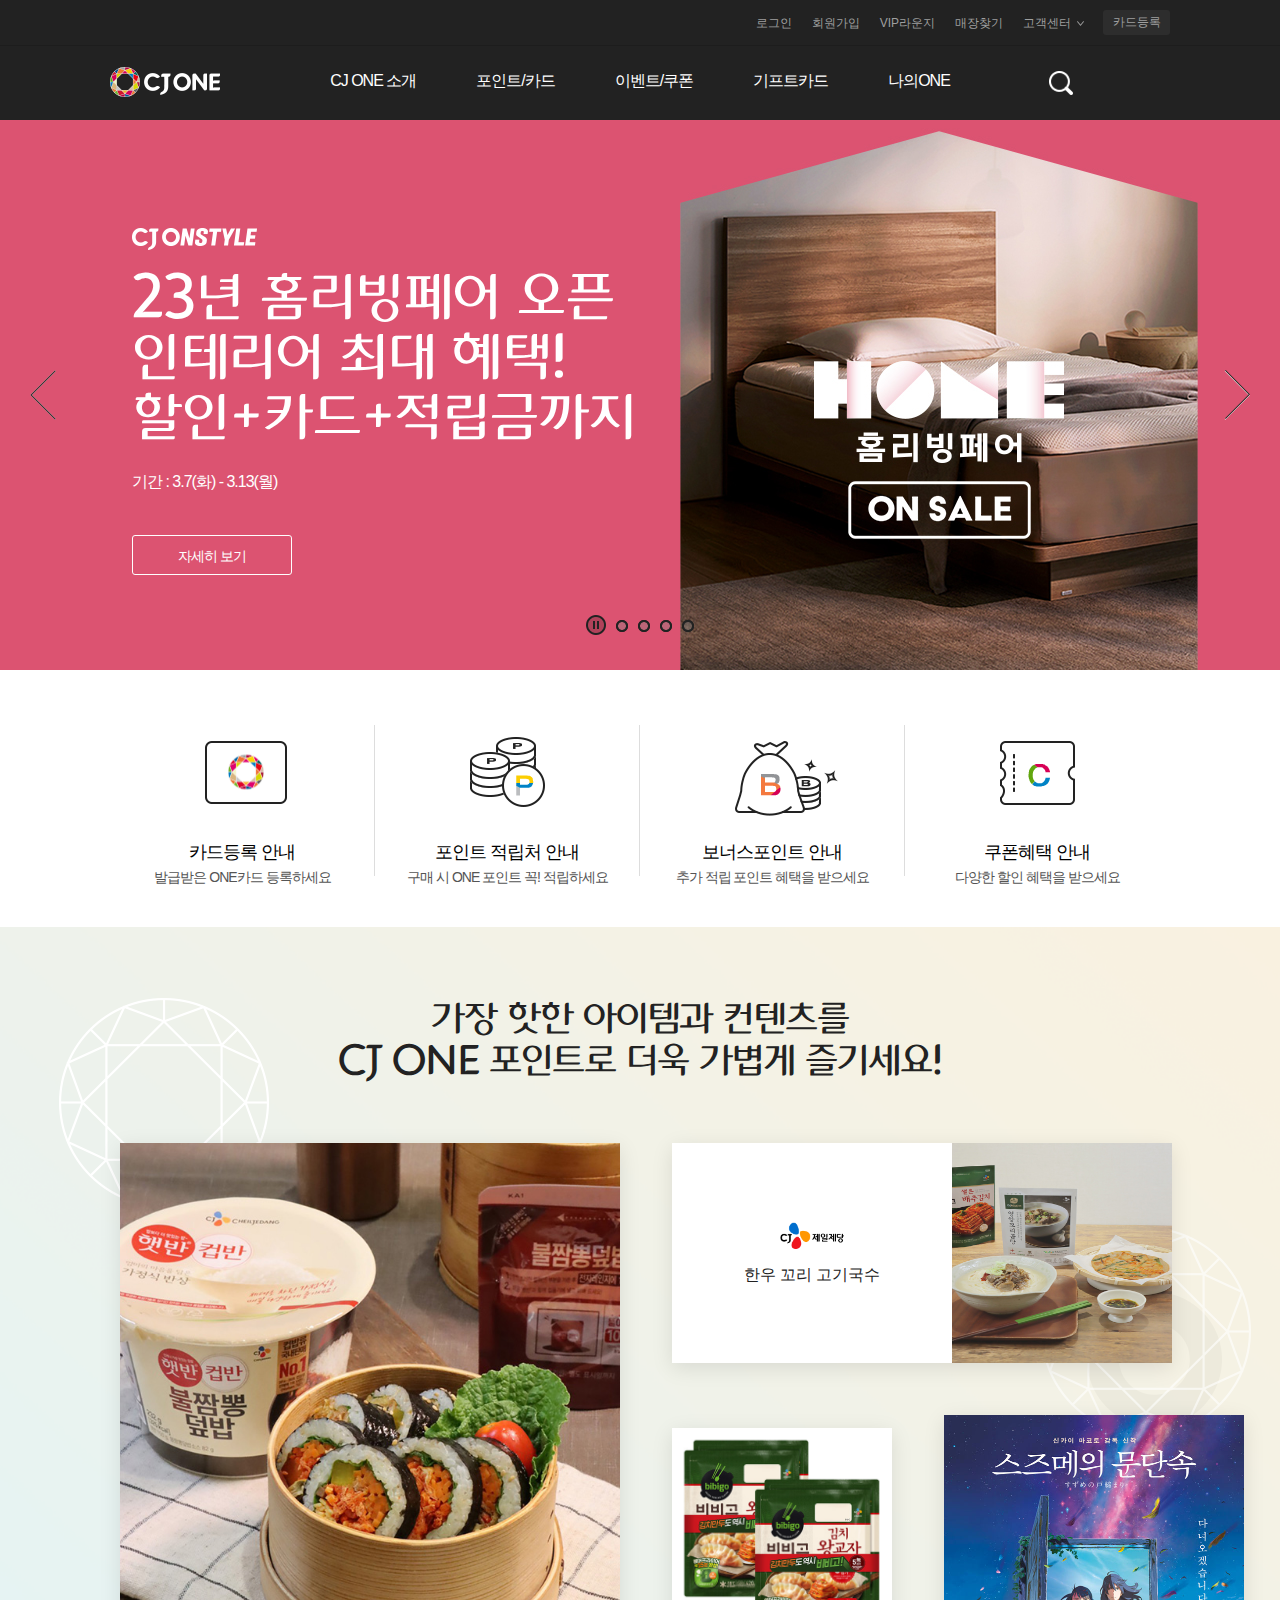
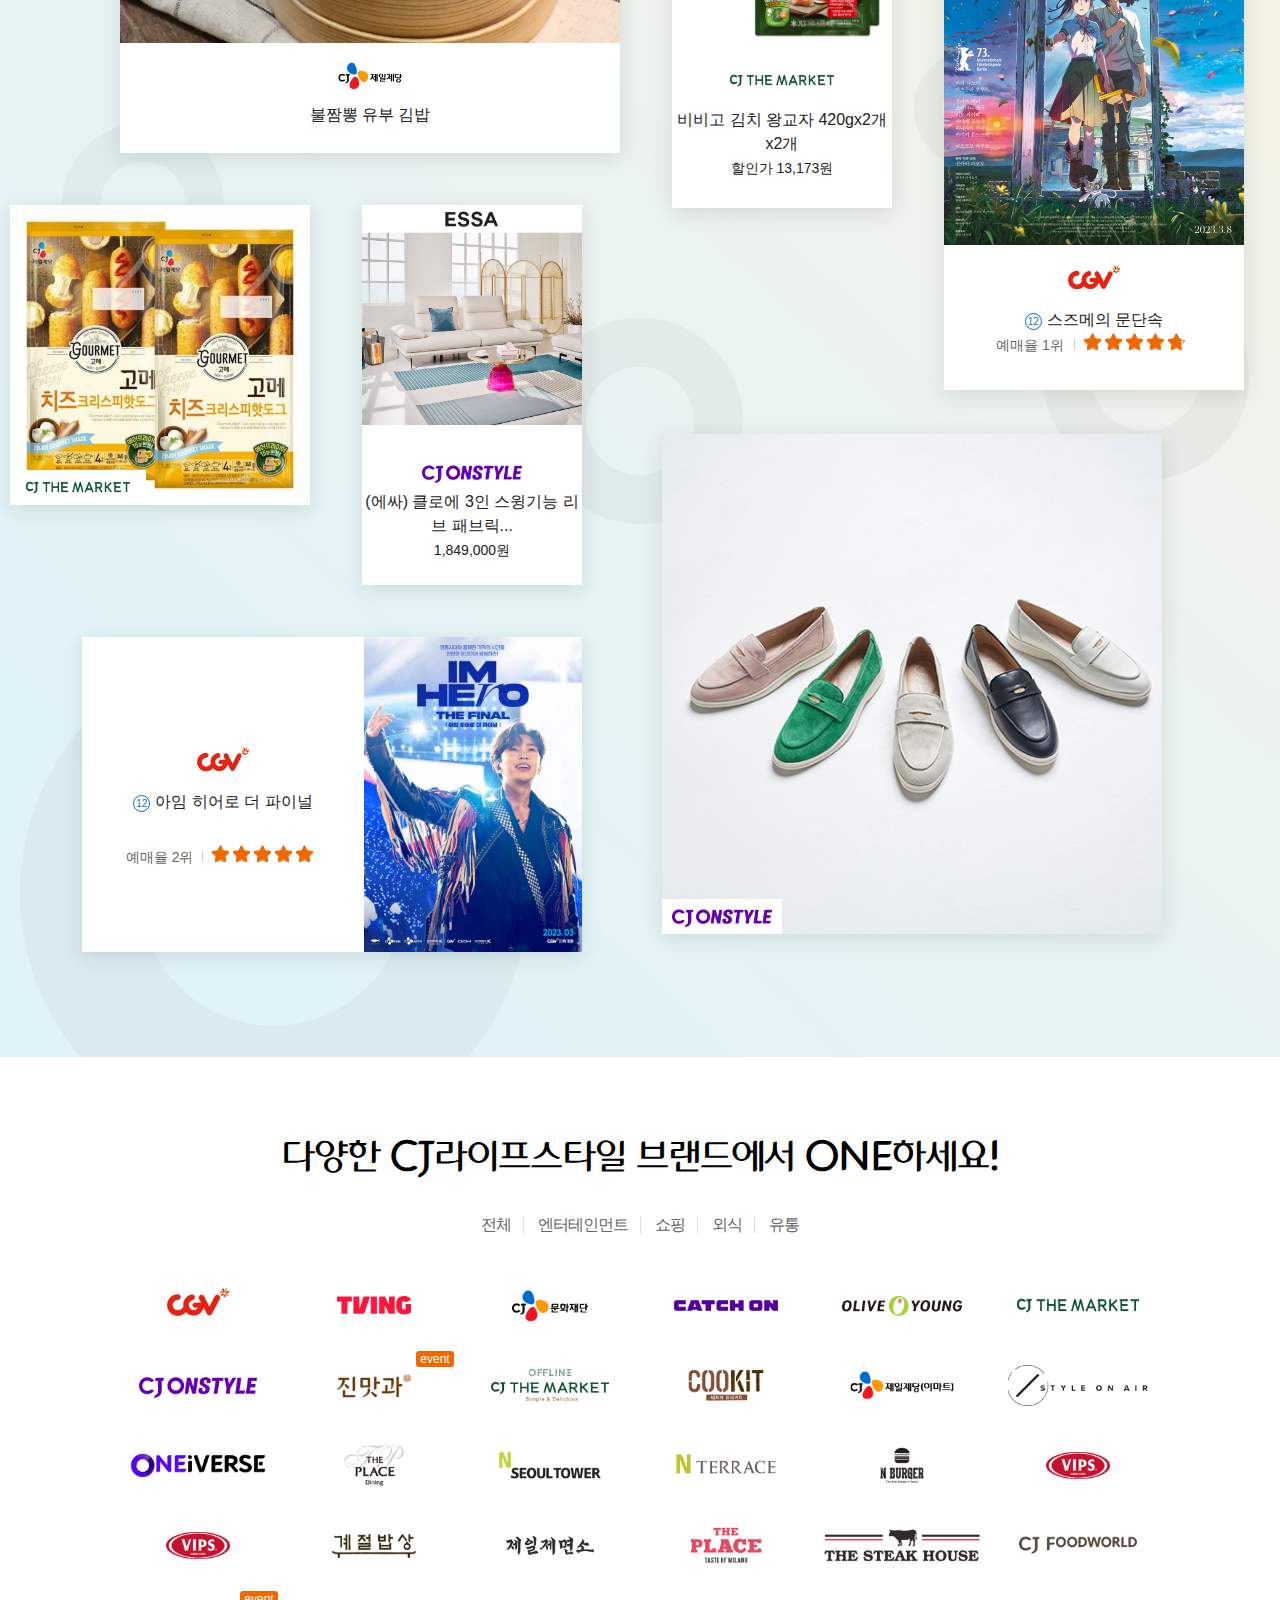
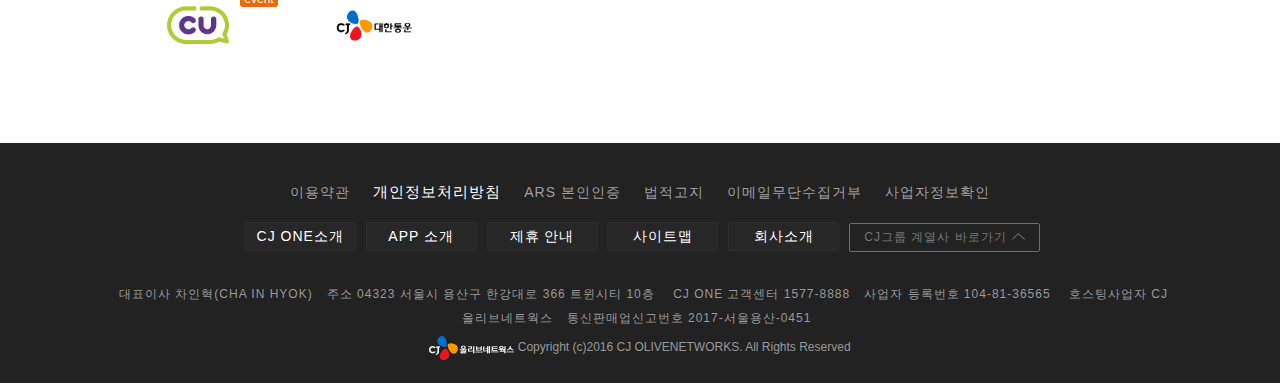
<file: index.html>
<!DOCTYPE html>
<html lang="en">
<head>
<meta charset="UTF-8">
<meta http-equiv="X-UA-Compatible" content="IE=edge">
<meta name="viewport" content="width=device-width, initial-scale=1.0">
<title>메인 | CJ ONE</title>
<meta name="description" content="CJ의 30여개 생활문화 브랜드를 모두 즐길 수 있는 통합 라이프스타일 멤버십 서비스 입니다. ">
<meta name="keywords" content="CJ ONE">
<meta name="author" content="웹 페이지 작성자 이름">
<link href="https://hangeul.pstatic.net/hangeul_static/css/nanum-barun-gothic.css" rel="stylesheet" />
<link rel="stylesheet" href="css/import.css" />
<link rel="stylesheet" href="css/main.css" />
<script defer src="js/main.js"></script>
</head>
<body>
<!-- 본문바로가기 -->
<div id="skipNavi" class="blind">
  <a href="#container">본문으로 바로가기</a>
</div>
<!-- //본문바로가기 -->
<hr />
<div class="bg"></div>
<!-- mobile -->
<div class="mobBtn"><a href="#"><img src="images/btn_gnb_open.png" alt="메뉴 전체보기 열기"></a></div>
<div class="mobBtn_close"><a href="#">메뉴 전체보기 닫기</a></div>
<div class="mob">
  <h2>메뉴 전체보기</h2>
  <!-- 탑메뉴 -->
  <dl class="mob_topMenu">
    <dt class="blind">탑메뉴</dt>
    <dd><a href="#">로그인</a></dd>
    <dd><a href="#">회원가입</a></dd>
    <dd><a href="#">VIP라운지</a></dd>
    <dd><a href="#">매장찾기</a></dd>
    <dd><a href="#" title="고객센터 열기">고객센터</a>
      <ul>
      <li><a href="#">자주 찾는 질문</a></li>
      <li><a href="#">1:1 상담</a></li>
      <li><a href="#">뉴스&amp;공지</a></li>
      <li><a href="#">제휴 안내</a></li>
      </ul>
    </dd>
    <dd><a href="#">카드등록</a></dd>
  </dl>
  <!-- 주메뉴 -->
  <nav class="mob_gnb">
    <h2 class="blind">주메뉴</h2>
    <ul>
    <li><a href="#">CJ ONE 소개</a></li>
    <li><a href="#">포인트/카드</a>
      <ul>
      <li><a href="#">포인트 % 적립/사용</a></li>
      <li><a href="#">제휴브랜드</a></li>
      <li><a href="#">보너스포인트</a></li>
      <li><a href="#">포인트 기부</a></li>
      <li><a href="#">포인트 선물</a></li>
      <li><a href="#">포인트 전환</a></li>
      <li><a href="#">기프트포인트 등록</a></li>
      <li><a href="#">제휴 신용카드 안내</a></li>
      </ul>
    </li>
    <li><a href="#">이벤트/쿠폰</a>
      <ul>
      <li><a href="#">이벤트</a></li>
      <li><a href="#">쿠폰</a></li>
      <li><a href="#">득템프</a></li>
      </ul>
    </li>
    <li><a href="#">기프트카드</a>
      <ul>
      <li><a href="#">나의 기프트카드</a></li>
      <li><a href="#">기프트카드 선물</a></li>
      <li><a href="#">등록/전환</a></li>
      <li><a href="#">선물함</a></li>
      <li><a href="#">기프트카드 안내</a></li>
      <li><a href="#">기업 대량구매</a></li>
      </ul>
    </li>
    <li><a href="#">나의ONE</a>
      <ul>
      <li><a href="#">나의ONE</a></li>
      <li><a href="#">나의 포인트</a></li>
      <li><a href="#">카드 관리/변경</a></li>
      <li><a href="#">나의 쿠폰</a></li>
      <li><a href="#">응모 이벤트</a></li>
      <li><a href="#">나의 상담내역</a></li>
      </ul>
    </li>
    </ul>
  </nav>

</div>
<!-- header -->
<header id="header">

</header>  
<!-- //header -->
<hr />
<!-- 배너 section -->
<section class="banner">
  <h2 class="blind">프로모션/광고</h2>
  <div class="banner_frame">
    <!-- 1 -->
    <section class="white">
      <div>
        <h3><img src="images/20230306_186b44e931331.png" alt="CJONSTYLE"></h3>
        <ul>
        <li>23년 홈리빙페어 오픈 <br />
            인테리어 최대 혜택! <br />
            할인+카드+적립금까지
        </li>
        <li>기간 : 3.7(화) - 3.13(월)</li>
        <li><a href="#" title="CJONSTYLE" class="more">자세히 보기</a></li>
        </ul>
      </div>
    </section>
    <!-- 2 -->
    <section>
      <div>
        <!-- <h3 ><img src="/" alt="CJONSTYLE"></h3> -->
        <ul>
        <li>CJ 통합 옴니서비스<br />
          동의하면 누구나<br />
          500P 즉시 지급!
        </li>
        <li>기간 : 3.2(목) - 3.31(금)</li>
        <li><a href="#" title="CJONSTYLE" class="more">자세히 보기</a></li>
        </ul>
      </div>
    </section>
    <!-- 3 -->
    <section>
      <div>
        <h3><img src="images/20230103_18574cfc9fe41.png" alt="CJONSTYLE"></h3>
        <ul>
        <li>CJ ONE WEEK<br />
          빛의 벙커<br />
          무료&amp;할인 초대
        </li>
        <li>무료초대 : 2.17(금) - 2.22(수) / 관람 : 3.1(수) - 3.31(금)<br />
          할인 초대 : 3.1(수) - 3.31(금)
        </li>
        <li><a href="#" title="CJONSTYLE" class="more">자세히 보기</a></li>
        </ul>
      </div>
    </section>
    <!-- 4 -->
    <section>
      <div>
        <h3><img src="images/20230103_18574cfc9fe41.png" alt="CJONSTYLE"></h3>
        <ul>
        <li>CJ ONE WEEK<br />
          석파정 서울미술관<br />
          CJ ONE 회원 할인
        </li>
        <li>기간 : 1.6 (금) - 4.16 (일)</li>
        <li><a href="#" title="CJONSTYLE" class="more">자세히 보기</a></li>
        </ul>
      </div>
    </section>
  </div>
  <div class="arrow">
    <a href="#" class="prev">이전 배너</a>
    <a href="#" class="next">다음 배너</a>
  </div>
  <div class="rolling">
    <p><a href="#" class="play">재생</a></p>
    <ul class="banner_roll">
      <li><a href="#">1</a></li>
      <li><a href="#">2</a></li>
      <li><a href="#">3</a></li>
      <li><a href="#">4</a></li>
    </ul>
  </div>
</section>
<!-- //배너 section -->
<hr />
<!-- container -->
<div id="container">
  <!-- content1 -->
  <div class="content1">
    <ul>
    <li>
      <a href="#">
        <span class="quick1"></span>
        <dl>
        <dt>카드등록 안내</dt>
        <dd>발급받은 ONE카드 등록하세요</dd>
        </dl>
      </a>
    </li>
    <li>
      <a href="#">
        <span class="quick2"></span>
        <dl>
        <dt>포인트 적립처 안내</dt>
        <dd>구매 시 ONE 포인트 꼭! 적립하세요</dd>
        </dl>
      </a>
    </li>
    <li>
      <a href="#">
        <span class="quick3"></span>
        <dl>
        <dt>보너스포인트 안내</dt>
        <dd>추가 적립 포인트 혜택을 받으세요</dd>
        </dl>
      </a>
    </li>
    <li>
      <a href="#">
        <span class="quick4"></span>
        <dl>
        <dt>쿠폰혜택 안내</dt>
        <dd>다양한 할인 혜택을 받으세요</dd>
        </dl>
      </a>
    </li>
    </ul>
  </div>
  <!-- //content1 -->
  <!-- content2 -->
  <div class="content2">
    <!--content_inner2  -->
    <div class="content2_inner">
      <h2>가장 핫한 아이템과 컨텐츠를<br />CJ ONE 포인트로 더욱 가볍게 즐기세요!</h2>
      <!-- 1 -->
      <article>
        <a href="#">
          <span><img src="images/0000002620.jpg" alt="불짬뽕 유부 김밥" /></span>
          <div>
            <h3><img src="images/20180803_1419261.png" alt="CJ 제일제당"></h3>
            <ul>
            <li>불짬뽕 유부 김밥</li>
            </ul>
          </div>
        </a>
        <div>
          <div class="detail">
            <h3><img src="images/20180803_1419261.png" alt="CJ 제일제당"></h3>
            <ul>
            <li>불짬뽕 유부 김밥</li>
            <li>메뉴 : 김밥/샌드위치</li>
            <li>난이도 : 중</li>
            <li class="more"><a href="#" title="불짬뽕 유부 김밥">레시피 보기</a></li>
            </ul>
          </div>
        </div>
      </article>
      <!-- 2 -->
      <article>
        <a href="#">
          <div>
            <h3><img src="images/20180803_1419261.png" alt="CJ 제일제당" /></h3>
            <ul>
            <li>한우 꼬리 고기국수</li>
            </ul>
          </div>
          <span><img src="images/0000002619.jpg" alt="한우 꼬리 고기국수" /></span>      
        </a>
        <div>
          <div class="detail">
            <h3><img src="images/20180803_1419261.png" alt="CJ 제일제당"></h3>
            <ul>
            <li>한우 꼬리 고기국수</li>
            <li>메뉴 : 국/탕/찌개/전골</li>
            <li>난이도 : 중</li>
            <li class="more"><a href="#" title="한우 꼬리 고기국수">레시피 보기</a></li>
            </ul>
          </div>
        </div>
      </article>
      <!-- 3 -->
      <article>
        <a href="#">
          <span><img src="images/20220907154902246.jpg" alt="비비고 김치 왕교자 420gx2개x2개" ></span>
          <div>
            <h3><img src="images/20190703_0846591.png" alt="CJ THE MARKET"></h3>
            <ul>
              <li>비비고 김치 왕교자 420gx2개x2개</li>
              <li>할인가 13,173원</li>
            </ul>
          </div>
        </a>
        <div>
          <div class="detail">
            <h3><img src="images/20190703_0846591.png" alt="CJ THE MARKET"></h3>
            <ul>
            <li>비비고 김치 왕교자 420gx2개x2개</li>
            <li>할인가 13,173원</li>
            <li class="more"><a href="#" title="비비고 김치 왕교자 420gx2개x2개">구매하기</a></li>
            </ul>
          </div>
        </div>
      </article>
      <!-- 4 -->
      <article>
        <a href="#">
          <span><img src="images/86815_320.jpg" alt="스즈메의 문단속"></span>
          <div>
            <h3><img src="images/20160808_1934261.png" alt="CGV"></h3>
            <ul>
              <li><span class="age">12</span>스즈메의 문단속</li>
              <li>
                <span>예매율 1위</span>
                <div class="star"><p class="star_rate"></p></div>
              </li>
            </ul>
          </div>
        </a>
        <div>
          <div class="detail">
            <h3><img src="images/20160808_1934261.png" alt="CGV"></h3>
            <ul>
            <li><span class="age">12</span> <span>스즈메의 문단속</span></li>
            <li>누적관객수 : 699,890명</li>
            <li>감독 : 신카이 마코토</li>
            <li>상영시간 122분</li>
            <li>
              <span>예매율 1위</span>
              <div class="star"><p class="star_rate"></p></div>
            </li>
            <li class="more"><a href="#" title="스즈메의 문단속">예매하기</a></li>
            </ul>
          </div>
        </div>
      </article>
      <!-- 5 -->
      <article>
        <a href="#">
          <span><img src="images/20220907153226554.jpg" alt="고메 치즈 핫도그"></span>
          <div>
            <h3><img src="images/20190703_0846591.png" alt="CJ THE MARKET"></h3>
          </div>
        </a>
        <div>
          <div class="detail">
            <h3><img src="images/20190703_0846591.png" alt="CJ THE MARKET"></h3>
            <ul>
            <li>고메 치즈크리스피핫도그 340gX2개</li>
            <li>할인가 11,853원</li>
            <li class="more"><a href="#" title="고메 치즈크리스피핫도그 340gX2개">구매하기</a></li>
            </ul>
          </div>
       </div>
      </article>
      <!-- 6 -->
      <article>
        <a href="#">
          <span><img src="images/2011500903L.jpg" alt="ESSA 클로에 3인 스윙기능 리브 패브릭 소파+스툴"></span>
          <div>
            <h3><img src="images/20210510_17953c934df51.png" alt="CJONSTYLE"></h3>
            <ul>
              <li>(에싸) 클로에 3인 스윙기능 리브 패브릭...</li>
              <li>1,849,000원</li>
            </ul>
          </div>
        </a>
        <div>
          <div class="detail">
            <h3><img src="images/20210510_17953c934df51.png" alt="CJONSTYLE"></h3>
            <ul>
            <li>(에싸) 클로에 3인 스윙기능 리브 패브릭 소파+스툴</li>
            <li>1,849,000원</li>
            <li class="more"><a href="#" title="(에싸) 클로에 3인 스윙기능 리브 패브릭 소파+스툴">구매하기</a></li>
            </ul>
          </div>
        </div>
      </article>
      <!-- 7 -->
      <article>
        <a href="#">
          <span><img src="images/2012040860L.jpg" alt="(백화점동일) 엘리자베스 스튜어트 천연가죽 페니로퍼" /></span>
          <div>
            <h3><img src="images/20210510_17953c934df51.png" alt="CJONSTYLE"></h3>
          </div>
        </a>
        <div>
          <div class="detail">
            <h3><img src="images/20210510_17953c934df51.png" alt="CJONSTYLE"></h3>
            <ul>
            <li>(백화점동일) 엘리자베스 스튜어트 천연가죽 페니로퍼</li>
            <li>179,000원</li>
            <li class="more"><a href="#" title="(백화점동일) 엘리자베스 스튜어트 천연가죽 페니로퍼">구매하기</a></li>
            </ul>
          </div>
        </div>
      </article> 
      <!-- 8 -->
      <article>
        <a href="#">
          <div>
            <h3><img src="images/20160808_1934261.png" alt="CGV"></h3>
            <ul>
              <li><span class="age">12</span>아임 히어로 더 파이널</li>
              <li>
                <span>예매율 2위 </span>
                <div class="star"><p class="star_rate"></p></div>
              </li>
            </ul>
          </div>
          <span><img src="images/86829_320.jpg" alt="아임 히어로 더 파이널"></span>
        </a>
        <div>
          <div class="detail">
            <h3><img src="images/20160808_1934261.png" alt="CGV"></h3>
            <ul>
            <li><span class="age">12</span> 아임 히어로 더 파이널</li>
            <li>누적관객수 : 178,642명</li>
            <li>감독 : 오윤동</li>
            <li>상영시간: 102분</li>
            <li>
              <span> 예매율 2위</span>
              <div class="star"><p class="star_rate"></p></div>
            </li>
            <li class="more"><a href="#" title="아임 히어로 더 파이널">예매하기</a></li>
            </ul>
          </div>
       </div>
      </article>
    </div>
    <!--//content2_inner  -->
      <!-- circle_wrap -->
      <div class="circle_wrap">
        <span class="doughnut_Left_L"></span>
        <span class="doughnut_Left_s"></span>
        <span class="combine_Left"></span>
        
        <span class="doughnut_Center_M"></span>
        <span class="doughnut_Center_s"></span>
        
        <span class="doughnut_Right_L"></span>
        <span class="doughnut_Right_s"></span>
        <span class="combine_Right"></span>
      </div>
    <!-- //circle_wrap -->
  </div>
  <!--// content2 -->
  <!-- content3-->
  <div class="content3">
    <!--content_inner3  -->
    <div class="content3_inner">
      <h2>다양한 CJ라이프스타일 브랜드에서 ONE하세요!</h2>
      <ul>
        <li class="all"><a href="#">전체</a></li>
        <li class="ent"><a href="#">엔터테인먼트</a></li>
        <li class="shop"><a href="#">쇼핑</a></li>
        <li class="diner"><a href="#">외식</a></li>
        <li class="box"><a href="#">유통</a></li>
      </ul>
      <div>
        <ul class="all">
        <li class="ent">
          <a href="#"><img src="images/20160808_1934261.png" alt="CGV"></a>
          <span>결제 금액의<strong>3~5% % 적립</strong></span>
        </li>
        <li class="ent">
          <a href="#"><img src="images/20220414_180259348cd21.png" alt="TVING"></a>
          <span>결제 금액의<strong>1~5% % 적립</strong></span>
        </li>
        <li class="ent">
          <a href="#"><img src="images/20180914_1352201.png" alt="CJ 문화재단"></a>
          <span>젊은 창작문화를 움직이다<strong>CJ문화재단</strong></span>
        </li>
        <li class="ent">
          <a href="#"><img src="images/20210811_17b34a6907f71.png" alt="CATCH ON"></a>
          <span>결제 금액의<strong>1% % 적립</strong></span>
        </li>
        <li class="shop">
          <a href="#"><img src="images/20191007_1836481.png" alt="OLIVE YOUNG"></a>
          <span>결제 금액의<strong>0.1% ~ 1% % 적립</strong></span>
        </li>
        <li class="shop"><a href="#"><img src="images/20190703_0846591.png" alt="CJ THE MARKET"></a>
          <span>결제 금액의<strong>1% % 적립</strong></span>
        </li>
        <li class="shop">
          <a href="#"><img src="images/20210510_17953c934df51.png" alt="CJONSTYLE"></a>
          <span>결제 금액의<strong>0.1% ~ 0.3%% 적립</strong></span>
        </li>
        <li class="event shop">
          <a href="#"><img src="images/20230224_18681b2b76751.png" alt="진맛과"></a>
          <span>결제 금액의<strong>1% 적립</strong></span>
        </li>
        <li class="shop">
          <a href="#"><img src="images/20210827_17b86a61c1c81.png" alt="OFFLINE CJ THE MARKET"></a>
          <span>결제 금액의<strong>0.1% 적립</strong></span>
        </li>
        <li class="shop">
          <a href="#"><img src="images/20210811_17b34a7c0a281.png" alt="COOKIT"></a>
          <span>결제 금액의<strong>0.2% 적립</strong></span>
        </li>
        <li class="shop">
          <a href="#"><img src="images/20210811_17b34a922db61.png" alt="CJ 제일제당(이마트)"></a>
          <span>결제 금액의<strong>0.2% 익일 적립</strong></span>
        </li>
        <li class="shop">
          <a href="#"><img src="images/20190820_1553541.png" alt="STYLE ON AIR"></a>
          <span>결제 금액의<strong>3% 적립</strong></span>
        </li>
        <li class="shop">
          <a href="#"><img src="images/20220927_1837ca7759021.png" alt="ONEiVERSE"></a>
          <span>결제 금액의<strong>1% 적립</strong>(23년 1월 이후 적용 예정)</span>
        </li>
        <li class="diner">
          <a href="#"><img src="images/20210811_17b34ab897a91.png" alt="THE PLACE DINING"></a>
          <span>결제 금액의<strong>0.5% 적립</strong></span>
        </li>
        <li class="diner">
          <a href="#"><img src="images/20210811_17b34ac346a11.png" alt="N SEOUL TOWER"></a>
          <span>결제 금액의<strong>0.5% 적립</strong></span>
        </li>
        <li class="diner">
          <a href="#"><img src="images/20210811_17b34aa7dbd81.png" alt="N TERRACE"></a>
          <span>결제 금액의<strong>0.5% 적립</strong></span>
        </li>
        <li class="diner">
          <a href="#"><img src="images/20210608_179ea65b8a271.png" alt="N BURGER"></a>
          <span>결제 금액의<strong>0.5% 적립</strong></span>
        </li>
        <li class="diner">
          <a href="#"><img src="images/20160811_0153111.png" alt="VIPS"></a>
          <span>결제 금액의<strong>0.5% 적립</strong></span>
        </li>
        <li class="diner">
          <a href="#"><img src="images/20160811_0153111.png" alt="TOUS les JOURS"></a>
          <span>결제 금액의<strong>0.5% 적립</strong></span>
        </li>
        <li class="diner">
          <a href="#"><img src="images/20160811_0202351.png" alt="계절밥상"></a>
          <span>결제 금액의<strong>0.5% 적립</strong></span>
        </li>
        <li class="diner">
          <a href="#"><img src="images/20160811_0225051.png" alt="제일제면소"></a>
          <span>결제 금액의<strong>0.5% 적립</strong></span>
        </li>
        <li class="diner">
          <a href="#"><img src="images/20210811_17b34aef40c21.png" alt="THE PLACE TASTE OF MILAND"></a>
          <span>결제 금액의<strong>0.5% 적립</strong></span>
        </li>
        <li class="diner">
          <a href="#"><img src="images/20210929_17c2f18756b61.png" alt="THE STEAK HOUSE"></a>
          <span>결제 금액의<strong>0.5% 적립</strong></span>
        </li>
        <li class="diner">
          <a href="#"><img src="images/20160811_0241451.png" alt="CJ FOODWORLD"></a>
          <span>결제 금액의<strong>0.5% 적립</strong></span>
        </li>
        <li class="event box">
          <a href="#"><img src="images/20230217_1865e6f1dd451.png" alt="CU"></a>
          <span>매일매일 신선함으로 가득한 편의점 CU</span>
        </li>
        <li class="box">
          <a href="#"><img src="images/20180803_1402141.png" alt="CJ 대한통운"></a>
          <span>택배운임의<strong>2% 적립</strong></span>
        </li>
        </ul>
      </div>
    </div>
    <!--//content_inner3  -->
  </div>
   <!-- //content3-->
</div>
<!-- //container -->
<hr />
<!-- footer -->
<footer id="footer">

</footer>
<!-- //footer -->
<script>
  // AJAX의 최신 Fetch API 사용해서
  // html 문서안에서 다른 html문서 불러오기
  // 자바스크립트 비동기 방식으로 async await
  async function fetchHtmlAsText(url){
    const response = await fetch(url);
    return await response.text();
   
  }

  async function importPage(target){
    document.querySelector('#' + target).innerHTML = await fetchHtmlAsText(target + '.html')
  }
  importPage('header');
  importPage('footer')
</script>


</body>
</html>
</file>
<file: css/import.css>
/* import.css */
@import url(reset.css);
@import url(layout.css);
@import url(header.css);
@import url(footer.css);
</file>
<file: css/main.css>
@import url(reset.css);
/* main.css */

/* 
font-family: 'NanumBarunGothicExtraLight';
font-family: 'NanumBarunGothicLight';
font-family: 'NanumBarunGothic';
font-family: 'NanumBarunGothicBold';
*/



/* Mobile 크기 0~768 */
@media screen and (max-width:768px) {
body.on{position: fixed; width: 100%; height: 100%; }
div.bg.on{z-index: 90; position: absolute; left: 0; top: 0; width: 100%; height: 100%; background: rgba(0, 0, 0, 0.8);}


/* 배너 section */
div.banner_frame{display: flex; justify-content: flex-start; width: 400%; height: 100%; position: relative; left: 0;
 transition: left 0.6s linear 0s;}
.banner_frame>section{flex: 1; height: 100%;}
.banner_frame>section.white{color: #fff;}
.banner_frame>section.white>div>ul>li:last-child>a{color: #fff; border-color: #fff;}


.banner_frame>section:nth-of-type(1){background: url(../images/20230306_186b44dc90721.jpg) no-repeat 50% 0;}
.banner_frame>section:nth-of-type(2){background: url(../images/20230227_186912613c381.jpg) no-repeat 50% 0;}
.banner_frame>section:nth-of-type(3){background: url(../images/20230222_186765a392c71.jpg) no-repeat 50% 0;}
.banner_frame>section:nth-of-type(4){background: url(../images/20230105_18580f1722f11.jpg) no-repeat 50% 0;}

.banner_frame>section>div{width: 100%;  margin: 0 auto; padding-left: 22px; padding-top: 100px; box-sizing: border-box;}
.banner_frame>section>div>h3{}
.banner_frame>section>div>ul>li:first-child{padding: 15px 0 20px; font-size: 30px;
letter-spacing: 0; font-family: cj_only_medium; line-height: 1.2;}
.banner_frame>section>div>ul>li:nth-child(2){font-size: 16px; line-height: 26px; margin-bottom: 40px;}
.banner_frame>section>div>ul>li:last-child>a{display: block; width: 160px; height: 40px;
border: 1px solid #000; border-radius: 3px; box-sizing: border-box; 
font-size: 14px; color: #000;text-align: center; line-height: 40px; transition: all 400ms linear 0s;}
.banner_frame>section>div>ul>li:last-child>a:hover{border-color: transparent; background: rgba(255, 255, 255, 0.3);}

/* 배너화살표 */
.arrow>a{display: none;}


.arrow>a.white,.rolling a.white{background-image: url(../images/btn_banner.png);}

/* 배너롤링 */
.rolling{display: flex;  position: absolute; left: 50%; transform: translateX(-50%); bottom: 30px;}
.rolling p{}
.rolling>ul{display: flex;}
.rolling>ul>li{flex: 1; display: inline-block; line-height: 25px; margin-left: 10px;}

.rolling a{display: inline-block; text-indent: -9999px; overflow: hidden;
 background: url(../images/btn_banner_black.png)no-repeat 0 0;}

.rolling>ul>li>a{width: 12px; height: 12px; background-position: -137px -9px;}
.rolling>ul>li>a.on{background-position: -137px -39px;}

/* 재생/멈춤 */
.rolling>p>a{width: 20px; height: 20px; background-position: -107px -35px;}
.rolling>p>a.pause{background-position: -107px -5px;}




/* container */
/* content1 */
.content1>ul{display: flex; flex-wrap: wrap; justify-content: center; width: 100%; margin: 40px auto;}
.content1>ul>li{position: relative; width: 50%; text-align: center;}
.content1>ul>li::after{content: ""; position: absolute; right: 0; top: 15px; width: 1px; height: 151px; background-color: #ddd;}
.content1>ul>li:last-child:after{display: none;}

.content1>ul>li span{position: relative; display: block; width: 150px; height: 130px; margin: 0 auto; }
.content1>ul>li span>img{position: absolute; left: 0; top: 0; opacity: 0;}
.content1>ul>li:nth-of-type(2) span>img{left: 20px;}
.content1>ul>li span>img:first-of-type{opacity: 1;}



.content1>ul>li dt{font-size: 18px; color: #000;}
.content1>ul>li dd{font-size: 14px; padding-top: 5px; color: #555;}

/* content2 */
.content2_inner>h2{font-size: 34px; color: #222; text-align: center; 
 font-family: cj_only_medium; margin: 70px 0;
 }
.content2_inner>article{overflow: hidden; background-color: #fff; text-align: center;
letter-spacing: 0; box-shadow: 0 5px 20px rgba(0, 0, 0, 0.1); transition: top 0.5s linear 0s, left 0.5s linear 0s;}
.content2_inner>article>a{color:#222;}
.content2_inner>article>a:visited{color: #000;}
.content2_inner>article>a>div>h3>img{height: 35px;}

.content2_inner>article div.detail>h3>img{height: 35px;} 
.content2_inner>article>div>div.detail>h3{margin-bottom: 10px;} 
.content2_inner>article>div>div.detail li:last-child{margin-top: 10px; padding: 0 15px; border: 1px solid #222; border-radius: 2px; width: 90px;}


/* article-1 */
.content2_inner>article:nth-of-type(1){position: absolute; left: 188px; top: 215px; width: 400px; height: 510px;}
.content2_inner>article:nth-of-type(1)>a>span{overflow: hidden; display: block; width: 100%; height: 400px;}
.content2_inner>article:nth-of-type(1)>a>span>img{width: 100%; margin-top: -125px;}
.content2_inner>article:nth-of-type(1)>a>div{background-color:  #fff; height: 110px; width: 100%;}
.content2_inner>article:nth-of-type(1)>a>div>h3{margin-top: 15px; margin-bottom: 10px;}
.content2_inner>article:nth-of-type(1)>a>div li:first-child{font-size: 16px; line-height: 24px;}


.content2_inner>article:nth-of-type(1)>div{position: absolute; top: 100%; width: 100%; height: 100%; 
 display: flex; justify-content: center; align-items: center;
 background-color: #fff; transition: top 400ms cubic-bezier(0.770, 0.000, 0.175, 1.000)0s;}
.content2_inner>article:nth-of-type(1):hover>div{top: 0;}

.content2_inner>article:nth-of-type(1)>div>div.detail li:first-child{color: #222; font-size: 16px; margin-bottom: 10px;}
.content2_inner>article:nth-of-type(1)>div>div.detail li{color: #555; font-size: 14px; line-height: 24px;}
.content2_inner>article:nth-of-type(1)>div>div.detail li:last-child{margin-top: 10px; padding: 0 15px; border: 1px solid #222; border-radius: 2px;}
.content2_inner>article:nth-of-type(1)>div>div.detail li:last-child>a{display: block; color: #222; padding-right: 20px;
background: url(../images/ico_out_link04.png) no-repeat 100% 50%;}

/* article-2 */
.content2_inner>article:nth-of-type(2){position: absolute; left: 140px; top: 784px; width:500px; height: 220px;}
.content2_inner>article:nth-of-type(2)>a{display: flex;}
.content2_inner>article:nth-of-type(2)>a>span{display: block; width: 220px; height: 220px;}
.content2_inner>article:nth-of-type(2)>a>span>img{ width: 100%; height: 100%; }
.content2_inner>article:nth-of-type(2)>a>div{ background-color:  #fff; height: 220px; width: 280px; }
.content2_inner>article:nth-of-type(2)>a>div>h3{margin-top: 75px; margin-bottom: 10px;}
.content2_inner>article:nth-of-type(2)>a>div li{font-size: 16px; line-height: 24px;} 

.content2_inner>article:nth-of-type(2)>div{position: absolute; top: 0; left: -100%; width: 100%; height: 100%; 
 display: flex; justify-content: center; align-items: center;
 background-color: #fff; transition: left 400ms cubic-bezier(0.770, 0.000, 0.175, 1.000)0s;}
.content2_inner>article:nth-of-type(2):hover>div{left: 0;}

.content2_inner>article:nth-of-type(2)>div>div.detail li:first-child{color: #222; font-size: 16px; margin-bottom: 10px;}
.content2_inner>article:nth-of-type(2)>div>div.detail li{color: #555; font-size: 14px; line-height: 24px;}
.content2_inner>article:nth-of-type(2)>div>div.detail li:last-child{margin-top: 10px; padding: 0 15px; border: 1px solid #222; border-radius: 2px;}
.content2_inner>article:nth-of-type(2)>div>div.detail li:last-child>a{display: block; color: #222; padding-right: 20px;
background: url(../images/ico_out_link04.png) no-repeat 100% 50%;}

/* article-3 */

.content2_inner>article:nth-of-type(3){position: absolute; left: 100px; top: 1252px; width:220px; height: 380px;}
.content2_inner>article:nth-of-type(3)>a>span{overflow: hidden; display: block; width: 220px; height: 220px;}
.content2_inner>article:nth-of-type(3)>a>span>img{width: 100%; height: 100%; }
.content2_inner>article:nth-of-type(3)>a>div{background-color:  #fff; height: 160px; width: 220px; }
.content2_inner>article:nth-of-type(3)>a>div>h3{margin-top: 15px; margin-bottom: 10px;}
.content2_inner>article:nth-of-type(3)>a>div>h3>img{height: 35px;}
.content2_inner>article:nth-of-type(3)>a>div li:first-child{font-size: 16px; line-height: 24px;}  
.content2_inner>article:nth-of-type(3)>a>div li:last-child{font-size: 14px; line-height: 24px;} 

.content2_inner>article:nth-of-type(3)>div{position: absolute; top: 100%; left:0; width: 100%; height: 100%; 
 display: flex;  justify-content: center; align-items: center;
 background-color: #fff; transition: top 400ms cubic-bezier(0.770, 0.000, 0.175, 1.000)0s;}
.content2_inner>article:nth-of-type(3):hover>div{top: 0;}

.content2_inner>article:nth-of-type(3)>div>div.detail li:first-child{color: #222; font-size: 16px; margin-bottom: 10px;}
.content2_inner>article:nth-of-type(3)>div>div.detail li{color: #555; font-size: 14px; line-height: 24px;}
.content2_inner>article:nth-of-type(3)>div>div.detail li:last-child{padding: 0 15px; border: 1px solid #222; border-radius: 2px; margin:  30px 50px;}
.content2_inner>article:nth-of-type(3)>div>div.detail li:last-child>a{display: block; color: #222; padding-right: 10px;
background: url(../images/ico_out_link04.png) no-repeat 100% 50%;} 

/* article4 */

.content2_inner>article:nth-of-type(4){position: absolute;left: 375px; top: 1063px; width: 300px; height: 575px;}
.content2_inner>article:nth-of-type(4)>a>span{overflow: hidden; display: block; width: 300px; height: 430px;}
.content2_inner>article:nth-of-type(4)>a>span>img{width: 100%; height: 100%; }
.content2_inner>article:nth-of-type(4)>a>div{background-color:  #fff; height: 145px; width: 300px; }
.content2_inner>article:nth-of-type(4)>a>div>h3{margin-top: 18px; margin-bottom: 10px;}
.content2_inner>article:nth-of-type(4)>a>div li:first-child{font-size: 16px; line-height: 24px;}  
.content2_inner>article:nth-of-type(4)>a>div li:last-of-type>span:first-of-type{color: #666; font-size: 14px;  line-height: 18px; display: inline-block; margin-right: 5px;}
.content2_inner>article:nth-of-type(4)>a>div li:last-of-type>span:first-of-type::after{content: "";display: inline-block;  width: 1px; height: 11px; background: #ccc; margin-left: 10px;}
.content2_inner>article:nth-of-type(4) p.star_rate{display: inline-block; position: absolute; left: 0; background: url(../images/ico_movie.png) no-repeat 0 0; width: 90%; height:18px; background-position-y:-35px;}

.content2_inner>article:nth-of-type(4)>div{position: absolute; top: 100%; left:0; width: 100%; height: 100%; 
 display: flex; justify-content: center; align-items: center;
 background-color: #fff; transition: top 400ms cubic-bezier(0.770, 0.000, 0.175, 1.000)0s;}
.content2_inner>article:nth-of-type(4):hover>div{top: 0;}

.content2_inner>article:nth-of-type(4)>div>div.detail li:first-child{color: #222; font-size: 16px; margin-bottom: 10px;}
.content2_inner>article:nth-of-type(4)>div>div.detail li{color: #555; font-size: 14px; line-height: 24px; color: #1075ca;}
.content2_inner>article:nth-of-type(4)>div>div.detail li:nth-of-type(5){color: #666;}
.content2_inner>article:nth-of-type(4)>div>div.detail li:nth-of-type(5)>span:first-of-type{color: #666; font-size: 14px;  line-height: 18px; display: inline-block; margin-right: 5px;}
.content2_inner>article:nth-of-type(4)>div>div.detail li:nth-of-type(5)>span:first-of-type::after{content: "";display: inline-block;  width: 1px; height: 11px; background: #ccc; margin-left: 10px;}
.content2_inner>article:nth-of-type(4)>div>div.detail li:last-child{ padding: 0 15px; border: 1px solid #222; border-radius: 2px; margin: 30px 100px;}
.content2_inner>article:nth-of-type(4)>div>div.detail li:last-child>a{display: block; color: #222; padding-right: 10px;
background: url(../images/ico_out_link04.png) no-repeat 100% 50%;} 



/* article-5 */

.content2_inner>article:nth-of-type(5){position: absolute; left: 100px;  top: 1769px;  width: 300px; height: 300px;}
.content2_inner>article:nth-of-type(5)>a>span{overflow: hidden; display: block; width: 300px; height: 300px;}
.content2_inner>article:nth-of-type(5)>a>span>img{width: 100%; height: 100%; }
.content2_inner>article:nth-of-type(5)>a>div{position: absolute; left: 0;bottom: 0; background-color:  #fff; height: 35px; width: 136px; }


.content2_inner>article:nth-of-type(5)>div{position: absolute; top: 100%; left:0; width: 100%; height: 100%; 
 display: flex; justify-content: center; align-items: center;
 background-color: #fff; transition: top 400ms cubic-bezier(0.770, 0.000, 0.175, 1.000)0s;}
.content2_inner>article:nth-of-type(5):hover>div{top: 0;}

.content2_inner>article:nth-of-type(5)>div>div.detail li:first-child{color: #222; font-size: 16px; margin-bottom: 10px;}
.content2_inner>article:nth-of-type(5)>div>div.detail li{color: #555; font-size: 14px; line-height: 24px;}
.content2_inner>article:nth-of-type(5)>div>div.detail li:last-child{ padding: 0 15px; border: 1px solid #222; border-radius: 2px; margin: 10px 100px;}
.content2_inner>article:nth-of-type(5)>div>div.detail li:last-child>a{display: block; color: #222; padding-right: 10px;
background: url(../images/ico_out_link04.png) no-repeat 100% 50%;} 


/* article-6 */

.content2_inner>article:nth-of-type(6){position: absolute; left: 455px; top: 1687px; width: 220px; height: 380px;}
.content2_inner>article:nth-of-type(6)>a>span{overflow: hidden; display: block; width: 220px; height: 220px;}
.content2_inner>article:nth-of-type(6)>a>span>img{width: 100%; height: 100%; }
.content2_inner>article:nth-of-type(6)>a>div{position: absolute; left: 0;bottom: 0; background-color:  #fff; height: 160px; width: 220px; }
.content2_inner>article:nth-of-type(6)>a>div>h3>img{height: 35px;margin-top: 30px;}
.content2_inner>article:nth-of-type(6)>a>div li:first-child{font-size: 16px; line-height: 24px;}  
.content2_inner>article:nth-of-type(6)>a>div li:last-child{font-size: 14px; line-height: 24px;} 

.content2_inner>article:nth-of-type(6)>div{position: absolute; top: 100%; left:0; width: 100%; height: 100%; 
 display: flex; justify-content: center; align-items: center;
 background-color: #fff; transition: top 400ms cubic-bezier(0.770, 0.000, 0.175, 1.000)0s;}
.content2_inner>article:nth-of-type(6):hover>div{top: 0;}

.content2_inner>article:nth-of-type(6)>div>div.detail li:first-child{color: #222; font-size: 16px; margin-bottom: 10px;}
.content2_inner>article:nth-of-type(6)>div>div.detail li{color: #555; font-size: 14px; line-height: 24px;}
.content2_inner>article:nth-of-type(6)>div>div.detail li:last-child{ padding: 0 15px; border: 1px solid #222; border-radius: 2px; margin: 10px 50px;}
.content2_inner>article:nth-of-type(6)>div>div.detail li:last-child>a{display: block; color: #222; padding-right: 10px;
background: url(../images/ico_out_link04.png) no-repeat 100% 50%;} 

/* article-7 */

.content2_inner>article:nth-of-type(7){position: absolute;left: 190px; top: 2125px; width: 400px; height: 400px;}
.content2_inner>article:nth-of-type(7)>a>span{overflow: hidden; display: block; width: 400px; height: 400px;}
.content2_inner>article:nth-of-type(7)>a>span>img{width: 100%; height: 100%; }
.content2_inner>article:nth-of-type(7)>a>div{position: absolute; left: 0;bottom: 0; background-color:  #fff; height: 35px; width: 120px; }

.content2_inner>article:nth-of-type(7)>div{position: absolute; top: 100%; left:0; width: 100%; height: 100%; 
 display: flex; justify-content: center; align-items: center;
 background-color: #fff; transition: top 400ms cubic-bezier(0.770, 0.000, 0.175, 1.000)0s;}
.content2_inner>article:nth-of-type(7):hover>div{top: 0;}

.content2_inner>article:nth-of-type(7)>div>div.detail li:first-child{color: #222; font-size: 16px; margin-bottom: 10px;}
.content2_inner>article:nth-of-type(7)>div>div.detail li{color: #555; font-size: 14px; line-height: 24px;}
.content2_inner>article:nth-of-type(7)>div>div.detail li:last-child{ padding: 0 15px; border: 1px solid #222; border-radius: 2px; margin: 10px 200px;}
.content2_inner>article:nth-of-type(7)>div>div.detail li:last-child>a{display: block; color: #222; padding-right: 10px;
background: url(../images/ico_out_link04.png) no-repeat 100% 50%;} 


/* article-8 */
.content2_inner>article:nth-of-type(8){position: absolute; left: 140px; top: 2584px; width: 500px; height: 315px;}
.content2_inner>article:nth-of-type(8)>a{display: flex;}
.content2_inner>article:nth-of-type(8)>a>span{display: block; width: 218px; height: 315px;}
.content2_inner>article:nth-of-type(8)>a>span>img{ width: 100%; height: 100%; }
.content2_inner>article:nth-of-type(8)>a>div{ background-color:  #fff; height: 315px; width: 282px; }
.content2_inner>article:nth-of-type(8)>a>div>h3{margin-top: 108px; margin-bottom: 10px;}
.content2_inner>article:nth-of-type(8)>a>div li:first-of-type{font-size: 16px; line-height: 24px;} 
.content2_inner>article:nth-of-type(8)>a>div li:last-of-type{color: #666; font-size: 14px;  line-height: 18px; margin-top: 30px;}
.content2_inner>article:nth-of-type(8)>a>div li:last-of-type>span:first-of-type{color: #666; font-size: 14px;  line-height: 18px; display: inline-block; margin-right: 5px;}
.content2_inner>article:nth-of-type(8)>a>div li:last-of-type>span:first-of-type::after{content: "";display: inline-block;  width: 1px; height: 11px; background: #ccc; margin-left: 5px;}


.content2_inner>article:nth-of-type(8)>div{position: absolute; top: 0; left: -100%; width: 100%; height: 100%; 
 display: flex; justify-content: center; align-items: center;
 background-color: #fff; transition: left 400ms cubic-bezier(0.770, 0.000, 0.175, 1.000)0s;}
.content2_inner>article:nth-of-type(8):hover>div{left: 0;}

.content2_inner>article:nth-of-type(8)>div>div.detail li:first-child{color: #222; font-size: 16px; margin-bottom: 10px;}
.content2_inner>article:nth-of-type(8)>div>div.detail li{color: #1075ca; font-size: 14px; line-height: 24px; }
.content2_inner>article:nth-of-type(8)>div>div.detail li:nth-of-type(5)>span:first-of-type{color: #666; font-size: 14px;  line-height: 18px; display: inline-block; margin-right: 5px;}
.content2_inner>article:nth-of-type(8)>div>div.detail li:nth-of-type(5)>span:first-of-type::after{content: "";display: inline-block;  width: 1px; height: 11px; background: #ccc; margin-left: 10px;}
.content2_inner>article:nth-of-type(8)>div>div.detail li:last-child{margin-top: 10px; padding: 0 15px; border: 1px solid #222; border-radius: 2px; width: 100px; margin: 10px 200px;}
.content2_inner>article:nth-of-type(8)>div>div.detail li:last-child>a{display: block; color: #222; padding-right: 20px;
background: url(../images/ico_out_link04.png) no-repeat 100% 50%;} 
.content2_inner>article:nth-of-type(8) p.star_rate{display:inline-block; background: url(../images/ico_movie.png) no-repeat 0 0; width: 100%; height:18px; background-position-y:-35px;}


span.age{display: inline-block; content: ""; font-size: 10px; color:  #1075ca; line-height: 15px;  width: 15px; height: 15px; border-radius: 50%; border: 1px solid #006cc7; margin-right: 5px;}
div.star{display: inline-block; position: relative;   background: url(../images/ico_movie.png) no-repeat 0 0; width: 108px; height:18px; background-position-y:-53px; }



/* circle_wrap */
.circle_wrap>span{position: absolute;}

.combine_Left{top: 71px; left: 59px; width: 210px; height: 209px; background: url(../images/bg_circle_doughnut01.png)no-repeat 0 0;}
.doughnut_Left_s{top: 796px; left: 62px; width: 162px; height: 162px; background: url(../images/bg_circle02.png)no-repeat 0 0 ;}
.doughnut_Left_L{bottom:-90px; left: 20px; width: 508px; height: 508px; background: url(../images/bg_circle06.png)no-repeat;}

.doughnut_Center_M{top: 991px; left: 50%; transform: translateX(-50%); width: 206px; height: 206px; background: url(../images/bg_circle04.png)no-repeat 0 0;}
.doughnut_Center_s{top: 722px; left: 914px;  width: 119px; height: 119px; background: url(../images/bg_circle03.png)no-repeat 0 0;}

.doughnut_Right_L{top: 947px; right: 31px; width: 206px; height: 206px; background: url(../images/bg_circle05.png) no-repeat 0 0;}
.doughnut_Right_s{top: 365px; right: 58px; width: 135px; height: 135px; background: url(../images/bg_circle01.png) no-repeat 0 0;}
.combine_Right{top: 300px; right: 29px; width: 210px; height: 209px; background: url(../images/bg_circle_doughnut02.png)no-repeat 0 0;}

/* content3 */
.content3_inner>h2{font-size: 34px; line-height: 60px; font-family: cj_only_medium; text-align: center;}
.content3_inner>ul{display: flex; justify-content: center; padding: 30px 0;}
.content3_inner>ul>li{margin-left: 12px; padding-left: 14px; border-left: 1px solid #ddd;}
.content3_inner>ul>li:first-child{border: none; margin-left: 0; padding-left: 0;}
.content3_inner>ul>li>a{color: #666; font-size: 16px; line-height: 16px;}
.content3_inner>ul>li>a:hover,.content3_inner>ul>li>a.on{color: #222; text-decoration: underline;}

.content3_inner>div>ul{width: 95%; margin: 0 auto;}
.content3_inner>div>ul::after{content: ""; display: block; clear: both;}
.content3_inner>div>ul{width: 95%;}
.content3_inner>div>ul>li{position: relative; float: left; text-align: center;}

.content3_inner>div>ul>li>a{display: block; width: 164px; height: 80px; border: 1px solid transparent;
 box-sizing: border-box; line-height: 80px;} 
/* border 투명 주는 이유 호버시 보더주면 크기 늘어나서 밀리기 때문 */
.content3_inner>div>ul>li.on>a{border: 1px solid #f4790b;}
.content3_inner>div>ul>li>a>img{height: 41px;}

.content3_inner>div>ul>li>span{opacity: 0; z-index: 10; position: absolute; left: 0; top: 0; 
 width: 164px; height: 80px; background: #eee; font-size: 16px;color: #555; 
 padding: 25px 10px 0; line-height: 1.5; box-sizing: border-box; 
 transition: all 0.1s ease 0s;}

.content3_inner>div>ul>li:nth-child(4n+0).on>span{opacity: 1; left: -164px;}
.content3_inner>div>ul>li:nth-child(4n+0).on>span::before{content: ""; display: block; width: 10px; height: 16px;
  background: url(../images/ico_alliance_arrow.png) no-repeat 0 0; position: absolute; left: 155px; top: 50%; transform: translateY(-50%);}
.content3_inner>div>ul>li.on>span{opacity: 1; left: 164px;} 
.content3_inner>div>ul>li>span::before{content: ""; display: block; width: 10px; height: 16px;
 background: url(../images/ico_alliance_arrow01.png) no-repeat 0 0; position: absolute; left: -1px; top: 50%; transform: translateY(-50%);}
.content3_inner>div>ul>li>span>strong{font-weight: bold;}

li.event::before{content: "event"; position: absolute; top: 8px; right: 8px; width: 38px; height: 16px; border-radius: 3px;
background: #ee6900; color: #fff; font-size: 12px; text-align: center; line-height: 16px; font-family: arial; letter-spacing: 0;}

}

/* Tablet 크기 769~1024 */
@media screen and  (min-width:769px) and (max-width:1024px) {
 
 /* 배너 section */
 div.banner_frame{display: flex; justify-content: flex-start; width: 400%; height: 100%; position: relative; left: 0;
   transition: left 0.6s linear 0s;}
 .banner_frame>section{flex: 1; height: 100%;}
 .banner_frame>section.white{color: #fff;}
 .banner_frame>section.white>div>ul>li:last-child>a{color: #fff; border-color: #fff;}
 
 
 .banner_frame>section:nth-of-type(1){background: url(../images/20230306_186b44dc90721.jpg) no-repeat 50% 0;}
 .banner_frame>section:nth-of-type(2){background: url(../images/20230227_186912613c381.jpg) no-repeat 50% 0;}
 .banner_frame>section:nth-of-type(3){background: url(../images/20230222_186765a392c71.jpg) no-repeat 50% 0;}
 .banner_frame>section:nth-of-type(4){background: url(../images/20230105_18580f1722f11.jpg) no-repeat 50% 0;}
 
 .banner_frame>section>div{width: 96%; min-width: 986px; margin: 0 auto; padding-left: 22px; padding-top: 100px; box-sizing: border-box;}
 .banner_frame>section>div>ul>li:first-child{padding: 15px 0 20px; font-size: 40px;
 letter-spacing: 0; font-family: cj_only_medium; line-height: 1.2;}
 .banner_frame>section>div>ul>li:nth-child(2){font-size: 16px; line-height: 26px; margin-bottom: 40px;}
 .banner_frame>section>div>ul>li:last-child>a{display: block; width: 160px; height: 40px;
 border: 1px solid #000; border-radius: 3px; box-sizing: border-box; 
 font-size: 14px; color: #000;text-align: center; line-height: 40px; transition: all 400ms linear 0s;}
 .banner_frame>section>div>ul>li:last-child>a:hover{border-color: transparent; background: rgba(255, 255, 255, 0.3);}
 
 /* 배너화살표 */
 .arrow>a{display: none;}
 
 
 .arrow>a.white,.rolling a.white{background-image: url(../images/btn_banner.png);}
 
 /* 배너롤링 */
 .rolling{display: flex;  position: absolute; left: 50%; transform: translateX(-50%); bottom: 30px;}
 .rolling>ul{display: flex;}
 .rolling>ul>li{flex: 1; display: inline-block; line-height: 25px; margin-left: 10px;}
 
 .rolling a{display: inline-block; text-indent: -9999px; overflow: hidden;
   background: url(../images/btn_banner_black.png)no-repeat 0 0;}
 
 .rolling>ul>li>a{width: 12px; height: 12px; background-position: -137px -9px;}
 .rolling>ul>li>a.on{background-position: -137px -39px;}
 
 /* 재생/멈춤 */
 .rolling>p>a{width: 20px; height: 20px; background-position: -107px -35px;}
 .rolling>p>a.pause{background-position: -107px -5px;}
 
 
 /* container */
 /* content1 */
 .content1>ul{display: flex; justify-content: center; width: 96%; min-width: 986px; margin: 40px auto;}
 .content1>ul>li{position: relative; flex: 1; text-align: center;}
 .content1>ul>li::after{content: ""; position: absolute; right: 0; top: 15px; width: 1px; height: 151px; background-color: #ddd;}
 .content1>ul>li:last-child:after{display: none;}
 
 .content1>ul>li span{position: relative; display: block; width: 150px; height: 130px; margin: 0 auto; }
 .content1>ul>li span>img{position: absolute; left: 0; top: 0; opacity: 0;}
 .content1>ul>li:nth-of-type(2) span>img{left: 20px;}
 .content1>ul>li span>img:first-of-type{opacity: 1;}
  
 .content1>ul>li dt{font-size: 18px; color: #000;}
 .content1>ul>li dd{font-size: 14px; padding-top: 5px; color: #555;}
 
 /* content2 */
 .content2_inner>h2{font-size: 34px; color: #222; text-align: center; 
   font-family: cj_only_medium; margin: 70px 0;
   }
 .content2_inner>article{overflow: hidden; background-color: #fff; text-align: center;
 letter-spacing: 0; box-shadow: 0 5px 20px rgba(0, 0, 0, 0.1); transition: top 0.5s linear 0s, left 0.5s linear 0s;}
 .content2_inner>article>a{color:#222;}
 .content2_inner>article>a:visited{color: #000;}
 .content2_inner>article>a>div>h3>img{height: 35px;}

 .content2_inner>article div.detail>h3>img{height: 35px;}
 .content2_inner>article>div>div.detail>h3{margin-bottom: 10px;} 
 .content2_inner>article>div>div.detail li:last-child{margin-top: 10px; padding: 0 15px; border: 1px solid #222; border-radius: 2px; width: 90px;}
 
 /* article-1 */
 .content2_inner>article:nth-of-type(1){position: absolute; left: 10px; top: 215px; width: 400px; height: 510px;}
 .content2_inner>article:nth-of-type(1)>a>span{overflow: hidden; display: block; width: 100%; height: 400px;}
 .content2_inner>article:nth-of-type(1)>a>span>img{width: 100%; margin-top: -125px;}
 .content2_inner>article:nth-of-type(1)>a>div{background-color:  #fff; height: 110px; width: 100%;}
 .content2_inner>article:nth-of-type(1)>a>div>h3{margin-top: 15px; margin-bottom: 10px;}
 .content2_inner>article:nth-of-type(1)>a>div li:first-child{font-size: 16px; line-height: 24px;}
 
 
 .content2_inner>article:nth-of-type(1)>div{position: absolute; top: 100%; width: 100%; height: 100%; 
   display: flex; justify-content: center; align-items: center;
   background-color: #fff; transition: top 400ms cubic-bezier(0.770, 0.000, 0.175, 1.000)0s;}
 .content2_inner>article:nth-of-type(1):hover>div{top: 0;}
 
 .content2_inner>article:nth-of-type(1)>div>div.detail li:first-child{color: #222; font-size: 16px; margin-bottom: 10px;}
 .content2_inner>article:nth-of-type(1)>div>div.detail li{color: #555; font-size: 14px; line-height: 24px;}
 .content2_inner>article:nth-of-type(1)>div>div.detail li:last-child{margin-top: 10px; padding: 0 15px; border: 1px solid #222; border-radius: 2px;}
 .content2_inner>article:nth-of-type(1)>div>div.detail li:last-child>a{display: block; color: #222; padding-right: 20px;
 background: url(../images/ico_out_link04.png) no-repeat 100% 50%;}
 
 /* article-2 */
 .content2_inner>article:nth-of-type(2){position: absolute; left: 462px; top: 215px; width:500px; height: 220px;}
 .content2_inner>article:nth-of-type(2)>a{display: flex;}
 .content2_inner>article:nth-of-type(2)>a>span{display: block; width: 220px; height: 220px;}
 .content2_inner>article:nth-of-type(2)>a>span>img{ width: 100%; height: 100%; }
 .content2_inner>article:nth-of-type(2)>a>div{ background-color:  #fff; height: 220px; width: 280px; }
 .content2_inner>article:nth-of-type(2)>a>div>h3{margin-top: 75px; margin-bottom: 10px;}
 .content2_inner>article:nth-of-type(2)>a>div li{font-size: 16px; line-height: 24px;} 
 
 .content2_inner>article:nth-of-type(2)>div{position: absolute; top: 0; left: -100%; width: 100%; height: 100%; 
   display: flex; justify-content: center; align-items: center;
   background-color: #fff; transition: left 400ms cubic-bezier(0.770, 0.000, 0.175, 1.000)0s;}
 .content2_inner>article:nth-of-type(2):hover>div{left: 0;}
 
 .content2_inner>article:nth-of-type(2)>div>div.detail li:first-child{color: #222; font-size: 16px; margin-bottom: 10px;}
 .content2_inner>article:nth-of-type(2)>div>div.detail li{color: #555; font-size: 14px; line-height: 24px;}
 .content2_inner>article:nth-of-type(2)>div>div.detail li:last-child{margin-top: 10px; padding: 0 15px; border: 1px solid #222; border-radius: 2px;}
 .content2_inner>article:nth-of-type(2)>div>div.detail li:last-child>a{display: block; color: #222; padding-right: 20px;
 background: url(../images/ico_out_link04.png) no-repeat 100% 50%;}
 
 /* article-3 */
 
 .content2_inner>article:nth-of-type(3){position: absolute; left: 462px; top: 487px; width:220px; height: 380px;}
 .content2_inner>article:nth-of-type(3)>a>span{overflow: hidden; display: block; width: 220px; height: 220px;}
 .content2_inner>article:nth-of-type(3)>a>span>img{width: 100%; height: 100%; }
 .content2_inner>article:nth-of-type(3)>a>div{background-color:  #fff; height: 160px; width: 220px; }
 .content2_inner>article:nth-of-type(3)>a>div>h3{margin-top: 15px; margin-bottom: 10px;}
 .content2_inner>article:nth-of-type(3)>a>div li:first-child{font-size: 16px; line-height: 24px;}  
 .content2_inner>article:nth-of-type(3)>a>div li:last-child{font-size: 14px; line-height: 24px;} 
 
 .content2_inner>article:nth-of-type(3)>div{position: absolute; top: 100%; left:0; width: 100%; height: 100%; 
   display: flex;  justify-content: center; align-items: center;
   background-color: #fff; transition: top 400ms cubic-bezier(0.770, 0.000, 0.175, 1.000)0s;}
 .content2_inner>article:nth-of-type(3):hover>div{top: 0;}
 
 .content2_inner>article:nth-of-type(3)>div>div.detail li:first-child{color: #222; font-size: 16px; margin-bottom: 10px;}
 .content2_inner>article:nth-of-type(3)>div>div.detail li{color: #555; font-size: 14px; line-height: 24px;}
 .content2_inner>article:nth-of-type(3)>div>div.detail li:last-child{padding: 0 15px; border: 1px solid #222; border-radius: 2px; margin:  30px 50px;}
 .content2_inner>article:nth-of-type(3)>div>div.detail li:last-child>a{display: block; color: #222; padding-right: 10px;
 background: url(../images/ico_out_link04.png) no-repeat 100% 50%;} 
 
 /* article4 */
 
 .content2_inner>article:nth-of-type(4){position: absolute;left: 10px; top: 918px; width: 300px; height: 575px;}
 .content2_inner>article:nth-of-type(4)>a>span{overflow: hidden; display: block; width: 300px; height: 430px;}
 .content2_inner>article:nth-of-type(4)>a>span>img{width: 100%; height: 100%; }
 .content2_inner>article:nth-of-type(4)>a>div{background-color:  #fff; height: 145px; width: 300px; }
 .content2_inner>article:nth-of-type(4)>a>div>h3{margin-top: 18px; margin-bottom: 10px;}
 .content2_inner>article:nth-of-type(4)>a>div li:first-child{font-size: 16px; line-height: 24px;}  
 .content2_inner>article:nth-of-type(4)>a>div li:last-of-type>span:first-of-type{color:#666; font-size: 14px;  line-height: 18px; display: inline-block; margin-right: 5px;}
 .content2_inner>article:nth-of-type(4)>a>div li:last-of-type>span:first-of-type::after{content: "";display: inline-block;  width: 1px; height: 11px; background: #ccc; margin-left: 10px;}
 .content2_inner>article:nth-of-type(4) p.star_rate{display: inline-block; position: absolute; left: 0; background: url(../images/ico_movie.png) no-repeat 0 0; width: 90%; height:18px; background-position-y:-35px;}
 
 .content2_inner>article:nth-of-type(4)>div{position: absolute; top: 100%; left:0; width: 100%; height: 100%; 
   display: flex; justify-content: center; align-items: center;
   background-color: #fff; transition: top 400ms cubic-bezier(0.770, 0.000, 0.175, 1.000)0s;}
 .content2_inner>article:nth-of-type(4):hover>div{top: 0;}
 
 .content2_inner>article:nth-of-type(4)>div>div.detail li:first-child{color: #222; font-size: 16px; margin-bottom: 10px;}
 .content2_inner>article:nth-of-type(4)>div>div.detail li{color: #555; font-size: 14px; line-height: 24px; color: #1075ca;}
 .content2_inner>article:nth-of-type(4)>div>div.detail li:nth-of-type(5)>span:first-of-type{color: #666; font-size: 14px;  line-height: 18px; display: inline-block; margin-right: 5px;}
 .content2_inner>article:nth-of-type(4)>div>div.detail li:nth-of-type(5)>span:first-of-type::after{content: "";display: inline-block;  width: 1px; height: 11px; background: #ccc; margin-left: 10px;}
 .content2_inner>article:nth-of-type(4) p.star_rate{display: inline-block; position: absolute; left: 0; background: url(../images/ico_movie.png) no-repeat 0 0; width: 90%; height:18px; background-position-y:-35px;}
 .content2_inner>article:nth-of-type(4)>div>div.detail li:last-child{ padding: 0 15px; border: 1px solid #222; border-radius: 2px; margin: 30px 100px;}
 .content2_inner>article:nth-of-type(4)>div>div.detail li:last-child>a{display: block; color: #222; padding-right: 10px;
 background: url(../images/ico_out_link04.png) no-repeat 100% 50%;} 
 
 
 /* article-5 */
 
 .content2_inner>article:nth-of-type(5){position: absolute; left: 360px; top: 918px; width: 300px; height: 300px;}
 .content2_inner>article:nth-of-type(5)>a>span{overflow: hidden; display: block; width: 300px; height: 300px;}
 .content2_inner>article:nth-of-type(5)>a>span>img{width: 100%; height: 100%; }
 .content2_inner>article:nth-of-type(5)>a>div{position: absolute; left: 0;bottom: 0; background-color:  #fff; height: 35px; width: 136px; }
 
 .content2_inner>article:nth-of-type(5)>div{position: absolute; top: 100%; left:0; width: 100%; height: 100%; 
   display: flex; justify-content: center; align-items: center;
   background-color: #fff; transition: top 400ms cubic-bezier(0.770, 0.000, 0.175, 1.000)0s;}
 .content2_inner>article:nth-of-type(5):hover>div{top: 0;}

 .content2_inner>article:nth-of-type(5)>div>div.detail li:first-child{color: #222; font-size: 16px; margin-bottom: 10px;}
 .content2_inner>article:nth-of-type(5)>div>div.detail li{color: #555; font-size: 14px; line-height: 24px;}
 .content2_inner>article:nth-of-type(5)>div>div.detail li:last-child{ padding: 0 15px; border: 1px solid #222; border-radius: 2px; margin: 10px 100px;}
 .content2_inner>article:nth-of-type(5)>div>div.detail li:last-child>a{display: block; color: #222; padding-right: 10px;
 background: url(../images/ico_out_link04.png) no-repeat 100% 50%;} 
 
 
 /* article-6 */
 
 .content2_inner>article:nth-of-type(6){position: absolute; left: 735px; top: 918px; width: 220px; height: 380px;}
 .content2_inner>article:nth-of-type(6)>a>span{overflow: hidden; display: block; width: 220px; height: 220px;}
 .content2_inner>article:nth-of-type(6)>a>span>img{width: 100%; height: 100%; }
 .content2_inner>article:nth-of-type(6)>a>div{position: absolute; left: 0;bottom: 0; background-color:  #fff; height: 160px; width: 220px; }
 .content2_inner>article:nth-of-type(6)>a>div>h3>img{height: 35px;margin-top: 30px;}
 .content2_inner>article:nth-of-type(6)>a>div li:first-child{font-size: 16px; line-height: 24px;}  
 .content2_inner>article:nth-of-type(6)>a>div li:last-child{font-size: 14px; line-height: 24px;} 
 
 .content2_inner>article:nth-of-type(6)>div{position: absolute; top: 100%; left:0; width: 100%; height: 100%; 
   display: flex; justify-content: center; align-items: center;
   background-color: #fff; transition: top 400ms cubic-bezier(0.770, 0.000, 0.175, 1.000)0s;}
 .content2_inner>article:nth-of-type(6):hover>div{top: 0;}
 
 .content2_inner>article:nth-of-type(6)>div>div.detail li:first-child{color: #222; font-size: 16px; margin-bottom: 10px;}
 .content2_inner>article:nth-of-type(6)>div>div.detail li{color: #555; font-size: 14px; line-height: 24px;}
 .content2_inner>article:nth-of-type(6)>div>div.detail li:last-child{ padding: 0 15px; border: 1px solid #222; border-radius: 2px; margin: 10px 50px;}
 .content2_inner>article:nth-of-type(6)>div>div.detail li:last-child>a{display: block; color: #222; padding-right: 10px;
 background: url(../images/ico_out_link04.png) no-repeat 100% 50%;} 
 
 /* article - 7 */
 
 .content2_inner>article:nth-of-type(7){position: absolute;left: 384px; top: 1350px; width: 400px; height: 400px;}
 .content2_inner>article:nth-of-type(7)>a>span{overflow: hidden; display: block; width: 400px; height: 400px;}
 .content2_inner>article:nth-of-type(7)>a>span>img{width: 100%; height: 100%; }
 .content2_inner>article:nth-of-type(7)>a>div{position: absolute; left: 0;bottom: 0; background-color:  #fff; height: 35px; width: 120px; }
 
 
 .content2_inner>article:nth-of-type(7)>div{position: absolute; top: 100%; left:0; width: 100%; height: 100%; 
   display: flex; justify-content: center; align-items: center;
   background-color: #fff; transition: top 400ms cubic-bezier(0.770, 0.000, 0.175, 1.000)0s;}
 .content2_inner>article:nth-of-type(7):hover>div{top: 0;}

 .content2_inner>article:nth-of-type(7)>div>div.detail li:first-child{color: #222; font-size: 16px; margin-bottom: 10px;}
 .content2_inner>article:nth-of-type(7)>div>div.detail li{color: #555; font-size: 14px; line-height: 24px;}
 .content2_inner>article:nth-of-type(7)>div>div.detail li:last-child{ padding: 0 15px; border: 1px solid #222; border-radius: 2px; margin: 10px 200px;}
 .content2_inner>article:nth-of-type(7)>div>div.detail li:last-child>a{display: block; color: #222; padding-right: 10px;
 background: url(../images/ico_out_link04.png) no-repeat 100% 50%;} 
 
 
 /* article - 8 */
 .content2_inner>article:nth-of-type(8){position: absolute; left: 10px; top: 1802px; width: 500px; height: 315px;}
 .content2_inner>article:nth-of-type(8)>a{display: flex;}
 .content2_inner>article:nth-of-type(8)>a>span{display: block; width: 218px; height: 315px;}
 .content2_inner>article:nth-of-type(8)>a>span>img{ width: 100%; height: 100%; }
 .content2_inner>article:nth-of-type(8)>a>div{ background-color:  #fff; height: 315px; width: 282px; }
 .content2_inner>article:nth-of-type(8)>a>div>h3{margin-top: 108px; margin-bottom: 10px;}
 .content2_inner>article:nth-of-type(8)>a>div li:first-of-type{font-size: 16px; line-height: 24px;} 
 .content2_inner>article:nth-of-type(8)>a>div li:last-of-type{color: #666; font-size: 14px;  line-height: 18px; margin-top: 30px;}
 .content2_inner>article:nth-of-type(8)>a>div li:last-of-type>span:first-of-type{color:#666; font-size: 14px;  line-height: 18px; display: inline-block; margin-right: 5px;}
 .content2_inner>article:nth-of-type(8)>a>div li:last-of-type>span:first-of-type::after{content: "";display: inline-block;  width: 1px; height: 11px; background: #ccc; margin-left: 5px;}
 .content2_inner>article:nth-of-type(8)>div{position: absolute; top: 0; left: -100%; width: 100%; height: 100%; 
   display: flex; justify-content: center; align-items: center;
   background-color: #fff; transition: left 400ms cubic-bezier(0.770, 0.000, 0.175, 1.000)0s;}
 .content2_inner>article:nth-of-type(8):hover>div{left: 0;}
 
 .content2_inner>article:nth-of-type(8)>div>div.detail li{color: #1075ca; font-size: 14px; line-height: 24px; }
 .content2_inner>article:nth-of-type(8)>div>div.detail li:first-child{color: #222; font-size: 16px; margin-bottom: 10px;}
 .content2_inner>article:nth-of-type(8)>div>div.detail li:nth-of-type(5)>span:first-of-type{color: #666; font-size: 14px;  line-height: 18px; display: inline-block; margin-right: 5px;}
 .content2_inner>article:nth-of-type(8)>div>div.detail li:nth-of-type(5)>span:first-of-type::after{content: "";display: inline-block;  width: 1px; height: 11px; background: #ccc; margin-left: 10px;}
 .content2_inner>article:nth-of-type(8)>div>div.detail li:last-child{margin-top: 10px; padding: 0 15px; border: 1px solid #222; border-radius: 2px; width: 100px; margin: 10px 200px;}
 .content2_inner>article:nth-of-type(8)>div>div.detail li:last-child>a{display: block; color: #222; padding-right: 20px;
 background: url(../images/ico_out_link04.png) no-repeat 100% 50%;} 
 .content2_inner>article:nth-of-type(8) p.star_rate{display:inline-block; background: url(../images/ico_movie.png) no-repeat 0 0; width: 100%; height:18px; background-position-y:-35px;  }
 
 span.age{display: inline-block; content: ""; font-size: 10px; color:  #1075ca; line-height: 15px;  width: 15px; height: 15px; border-radius: 50%; border: 1px solid #006cc7; margin-right: 5px;}
 div.star{display: inline-block; position: relative;   background: url(../images/ico_movie.png) no-repeat 0 0; width: 108px; height:18px; background-position-y:-53px; }
 
 /* circle_wrap */
 .circle_wrap>span{position: absolute;}
 
 .combine_Left{top: 71px; left: 59px; width: 210px; height: 209px; background: url(../images/bg_circle_doughnut01.png)no-repeat 0 0;}
 .doughnut_Left_s{top: 796px; left: 62px; width: 162px; height: 162px; background: url(../images/bg_circle02.png)no-repeat 0 0 ;}
 .doughnut_Left_L{top: 1310px; left: 25px; width: 508px; height: 508px; background: url(../images/bg_circle06.png)no-repeat 0 0;}
 
 .doughnut_Center_M{top: 991px; left: 50%; transform: translateX(-50%); width: 206px; height: 206px; background: url(../images/bg_circle04.png)no-repeat 0 0;}
 .doughnut_Center_s{top: 722px; left: 914px;  width: 119px; height: 119px; background: url(../images/bg_circle03.png)no-repeat 0 0;}
 
 .doughnut_Right_L{top: 947px; right: 31px; width: 206px; height: 206px; background: url(../images/bg_circle05.png) no-repeat 0 0;}
 .doughnut_Right_s{top: 365px; right: 58px; width: 135px; height: 135px; background: url(../images/bg_circle01.png) no-repeat 0 0;}
 .combine_Right{top: 300px; right: 29px; width: 210px; height: 209px; background: url(../images/bg_circle_doughnut02.png)no-repeat 0 0;}
 
 /* content3 */
  .content3_inner>h2{font-size: 34px; line-height: 60px; font-family: cj_only_medium; text-align: center;}
 .content3_inner>ul{display: flex; justify-content: center; padding: 30px 0;}
 .content3_inner>ul>li{margin-left: 12px; padding-left: 14px; border-left: 1px solid #ddd;}
 .content3_inner>ul>li:first-child{border: none; margin-left: 0; padding-left: 0;}
 .content3_inner>ul>li>a{color: #666; font-size: 16px; line-height: 16px;}
 .content3_inner>ul>li>a:hover,.content3_inner>ul>li>a.on{color: #222; text-decoration: underline;}
 
 .content3_inner>div>ul{width: 100%;}
 .content3_inner>div>ul::after{content: ""; display: block; clear: both;}
 .content3_inner>div>ul>li{position: relative; float: left; text-align: center; }
 
 .content3_inner>div>ul>li>a{display:block; width: 164px; height: 80px; border: 1px solid transparent;
   box-sizing: border-box; line-height: 80px;} 
 /* border 투명 주는 이유 호버시 보더주면 크기 늘어나서 밀리기 때문 */
.content3_inner>div>ul>li.on>a{border: 1px solid #f4790b;}
 .content3_inner>div>ul>li>a>img{height: 41px;}
 
 .content3_inner>div>ul>li>span{opacity: 0; z-index: 10; position: absolute; left: 0; top: 0; 
   width: 164px; height: 80px; background: #eee; font-size: 16px;color: #555; 
   padding: 25px 10px 0; line-height: 1.5; box-sizing: border-box; 
   transition: all 0.1s ease 0s;}
 
.content3_inner>div>ul>li:nth-child(6n+0).on>span{opacity: 1; left: -164px;} 
.content3_inner>div>ul>li:nth-child(6n+0).on>span::before{content: ""; display: block; width: 10px; height: 16px;
  background: url(../images/ico_alliance_arrow.png) no-repeat 0 0; position: absolute; left: 155px; top: 50%; transform: translateY(-50%);}
 .content3_inner>div>ul>li.on>span{opacity: 1; left: 164px;} 
 .content3_inner>div>ul>li>span::before{content: ""; display: block; width: 10px; height: 16px;
   background: url(../images/ico_alliance_arrow01.png) no-repeat 0 0; position: absolute; left: -1px; top: 50%; transform: translateY(-50%);}
 .content3_inner>div>ul>li>span>strong{font-weight: bold;}
 
 li.event::before{content: "event"; position: absolute; top: 8px; right: 8px; width: 38px; height: 16px; border-radius: 3px;
 background: #ee6900; color: #fff; font-size: 12px; text-align: center; line-height: 16px; font-family: arial; letter-spacing: 0;} 
}


/* PC 크기 1024~최대 */
@media screen and (min-width:1025px) {

/* 배너 section */
div.banner_frame{display: flex; justify-content: flex-start; width: 400%; height: 100%; position: relative; left: 0;
  transition: left 0.6s linear 0s;}
.banner_frame>section{flex: 1; height: 100%;}
.banner_frame>section.white{color: #fff;}
.banner_frame>section.white>div>ul>li:last-child>a{color: #fff; border-color: #fff;}

.banner_frame>section:nth-of-type(1){background: url(../images/20230306_186b44dc90721.jpg) no-repeat 50% 0;}
.banner_frame>section:nth-of-type(2){background: url(../images/20230227_186912613c381.jpg) no-repeat 50% 0;}
.banner_frame>section:nth-of-type(3){background: url(../images/20230222_186765a392c71.jpg) no-repeat 50% 0;}
.banner_frame>section:nth-of-type(4){background: url(../images/20230105_18580f1722f11.jpg) no-repeat 50% 0;}

.banner_frame>section>div{width: 1060px; margin: 0 auto; padding-left: 22px; padding-top: 100px; box-sizing: border-box;}
.banner_frame>section>div>ul>li:first-child{padding: 15px 0 20px; font-size: 50px;
letter-spacing: 0; font-family: cj_only_medium; line-height: 1.2;}
.banner_frame>section>div>ul>li:nth-child(2){font-size: 16px; line-height: 26px; margin-bottom: 40px;}
.banner_frame>section>div>ul>li:last-child>a{display: block; width: 160px; height: 40px;
border: 1px solid #000; border-radius: 3px; box-sizing: border-box; 
font-size: 14px; color: #000;text-align: center; line-height: 40px; transition: all 400ms linear 0s;}
.banner_frame>section>div>ul>li:last-child>a:hover{border-color: transparent; background: rgba(255, 255, 255, 0.3);}

/* 배너화살표 */
.arrow>a{position: absolute; top: 50%; transform: translateY(-50%);
width: 46px; height: 46px; height: 50px; background: url(../images/btn_banner_black.png)no-repeat 0 0;
text-indent: -9999px; overflow: hidden;}
.arrow>a.prev{left: 20px;}
.arrow>a.next{right: 20px; background-position-x:-46px ;}


.arrow>a.white,.rolling a.white{background-image: url(../images/btn_banner.png);}

/* 배너롤링 */
.rolling{display: flex;  position: absolute; left: 50%; transform: translateX(-50%); bottom: 30px;}
.rolling>ul{display: flex;}
.rolling>ul>li{flex: 1; display: inline-block; line-height: 25px; margin-left: 10px;}

.rolling a{display: inline-block; text-indent: -9999px; overflow: hidden;
  background: url(../images/btn_banner_black.png)no-repeat 0 0;}

.rolling>ul>li>a{width: 12px; height: 12px; background-position: -137px -9px;}
.rolling>ul>li>a.on{background-position: -137px -39px;}

/* 재생/멈춤 */
.rolling>p>a{width: 20px; height: 20px; background-position: -107px -35px;}
.rolling>p>a.pause{background-position: -107px -5px;}

/* container */
/* content1 */
.content1>ul{display: flex; justify-content: center; width: 1060px; margin: 40px auto; }
.content1>ul>li{position: relative; flex: 1; text-align: center;}
.content1>ul>li::after{content: ""; position: absolute; right: 0; top: 15px; width: 1px; height: 151px; background-color: #ddd;}
.content1>ul>li:last-child:after{display: none;}

.content1>ul>li span{position: relative; display: block; width: 150px; height: 130px; margin: 0 auto;}
.content1>ul>li span>img{position: absolute; left: 0; top: 0; opacity: 0;}
.content1>ul>li:nth-of-type(2) span>img{left: 20px;}
.content1>ul>li span>img:first-of-type{opacity: 1;}

.content1>ul>li dt{font-size: 18px; color: #000;}
.content1>ul>li dd{font-size: 14px; padding-top: 5px; color: #555;}

/* content2 */
.content2_inner>h2{font-size: 34px; color: #222; text-align: center; 
  font-family: cj_only_medium; margin: 70px 0;}
.content2_inner>article{overflow: hidden; background-color: #fff; text-align: center;
letter-spacing: 0; box-shadow: 0 5px 20px rgba(0, 0, 0, 0.1);}
.content2_inner>article>a{color:#222;}
.content2_inner>article>a:visited{color: #000;}
.content2_inner>article>a>div>h3>img{height: 35px;}

.content2_inner>article>div>div.detail>h3{margin-bottom: 10px;}
.content2_inner>article div.detail>h3>img{height: 35px;}
.content2_inner>article>div>div.detail li:last-child{margin-top: 10px; padding: 0 15px; border: 1px solid #222; border-radius: 2px; width: 90px;}

/* article-1 */
.content2_inner>article:nth-of-type(1){position: absolute; left: 10px; top: 215px; width: 500px; height: 610px;}
.content2_inner>article:nth-of-type(1)>a>span{overflow: hidden; display: block; width: 500px; height: 500px;}
.content2_inner>article:nth-of-type(1)>a>span>img{width: 100%; margin-top: -65px;}
.content2_inner>article:nth-of-type(1)>a>div{background-color:  #fff; height: 110px; width: 500px;}
.content2_inner>article:nth-of-type(1)>a>div>h3{margin-top: 15px; margin-bottom: 10px;}
.content2_inner>article:nth-of-type(1)>a>div li:first-child{font-size: 16px; line-height: 24px;}


.content2_inner>article:nth-of-type(1)>div{position: absolute; top: 100%; width: 100%; height: 100%; 
  display: flex; justify-content: center; align-items: center;
  background-color: #fff; transition: top 400ms cubic-bezier(0.770, 0.000, 0.175, 1.000)0s;}
.content2_inner>article:nth-of-type(1):hover>div{top: 0;}

.content2_inner>article:nth-of-type(1)>div>div.detail li:first-child{color: #222; font-size: 16px; margin-bottom: 10px;}
.content2_inner>article:nth-of-type(1)>div>div.detail li{color: #555; font-size: 14px; line-height: 24px;}
.content2_inner>article:nth-of-type(1)>div>div.detail li:last-child{margin-top: 10px; padding: 0 15px; border: 1px solid #222; border-radius: 2px;}
.content2_inner>article:nth-of-type(1)>div>div.detail li:last-child>a{display: block; color: #222; padding-right: 20px;
background: url(../images/ico_out_link04.png) no-repeat 100% 50%;}

/* article-2 */
.content2_inner>article:nth-of-type(2){position: absolute; left: 562px; top: 215px; width:500px; height: 220px;}
.content2_inner>article:nth-of-type(2)>a{display: flex;}
.content2_inner>article:nth-of-type(2)>a>span{display: block; width: 220px; height: 220px;}
.content2_inner>article:nth-of-type(2)>a>span>img{ width: 100%; height: 100%; }
.content2_inner>article:nth-of-type(2)>a>div{ background-color:  #fff; height: 220px; width: 280px; }
.content2_inner>article:nth-of-type(2)>a>div>h3{margin-top: 75px; margin-bottom: 10px;}
.content2_inner>article:nth-of-type(2)>a>div li{font-size: 16px; line-height: 24px;} 

.content2_inner>article:nth-of-type(2)>div{position: absolute; top: 0; left: -100%; width: 100%; height: 100%; 
  display: flex; justify-content: center; align-items: center;
  background-color: #fff; transition: left 400ms cubic-bezier(0.770, 0.000, 0.175, 1.000)0s;}
.content2_inner>article:nth-of-type(2):hover>div{left: 0;}

.content2_inner>article:nth-of-type(2)>div>div.detail li:first-child{color: #222; font-size: 16px; margin-bottom: 10px;}
.content2_inner>article:nth-of-type(2)>div>div.detail li{color: #555; font-size: 14px; line-height: 24px;}
.content2_inner>article:nth-of-type(2)>div>div.detail li:last-child{margin-top: 10px; padding: 0 15px; border: 1px solid #222; border-radius: 2px;}
.content2_inner>article:nth-of-type(2)>div>div.detail li:last-child>a{display: block; color: #222; padding-right: 20px;
background: url(../images/ico_out_link04.png) no-repeat 100% 50%;}

/* article-3 */

.content2_inner>article:nth-of-type(3){position: absolute; left: 562px; top: 500px; width:220px; height: 380px;}
.content2_inner>article:nth-of-type(3)>a>span{overflow: hidden; display: block; width: 220px; height: 220px;}
.content2_inner>article:nth-of-type(3)>a>span>img{width: 100%; height: 100%; }
.content2_inner>article:nth-of-type(3)>a>div{background-color:  #fff; height: 160px; width: 220px; }
.content2_inner>article:nth-of-type(3)>a>div>h3{margin-top: 15px; margin-bottom: 10px;}
.content2_inner>article:nth-of-type(3)>a>div li:first-child{font-size: 16px; line-height: 24px;}  
.content2_inner>article:nth-of-type(3)>a>div li:last-child{font-size: 14px; line-height: 24px;} 

.content2_inner>article:nth-of-type(3)>div{position: absolute; top: 100%; left:0; width: 100%; height: 100%; 
  display: flex;  justify-content: center; align-items: center;
  background-color: #fff; transition: top 400ms cubic-bezier(0.770, 0.000, 0.175, 1.000)0s;}
.content2_inner>article:nth-of-type(3):hover>div{top: 0;}

.content2_inner>article:nth-of-type(3)>div>div.detail li:first-child{color: #222; font-size: 16px; margin-bottom: 10px;}
.content2_inner>article:nth-of-type(3)>div>div.detail li{color: #555; font-size: 14px; line-height: 24px;}
.content2_inner>article:nth-of-type(3)>div>div.detail li:last-child{padding: 0 15px; border: 1px solid #222; border-radius: 2px; margin:  30px 50px;}
.content2_inner>article:nth-of-type(3)>div>div.detail li:last-child>a{display: block; color: #222; padding-right: 10px;
background: url(../images/ico_out_link04.png) no-repeat 100% 50%;} 

/* article4 */

.content2_inner>article:nth-of-type(4){position: absolute;left: 834px; top: 487px; width: 300px; height: 575px;}
.content2_inner>article:nth-of-type(4)>a>span{overflow: hidden; display: block; width: 300px; height: 430px;}
.content2_inner>article:nth-of-type(4)>a>span>img{width: 100%; height: 100%; }
.content2_inner>article:nth-of-type(4)>a>div{background-color:  #fff; height: 145px; width: 300px; }
.content2_inner>article:nth-of-type(4)>a>div>h3{margin-top: 18px; margin-bottom: 10px;}
.content2_inner>article:nth-of-type(4)>a>div li:first-child{font-size: 16px; line-height: 24px;}  
.content2_inner>article:nth-of-type(4)>a>div li:last-of-type>span:first-of-type{color: #666; font-size: 14px;  line-height: 18px; display: inline-block; margin-right: 5px;}
.content2_inner>article:nth-of-type(4)>a>div li:last-of-type>span:first-of-type::after{content: "";display: inline-block;  width: 1px; height: 11px; background: #ccc; margin-left: 10px;}
.content2_inner>article:nth-of-type(4) p.star_rate{display: inline-block; position: absolute; left: 0; background: url(../images/ico_movie.png) no-repeat 0 0; width: 90%; height:18px; background-position-y:-35px;}

.content2_inner>article:nth-of-type(4)>div{position: absolute; top: 100%; left:0; width: 100%; height: 100%; 
  display: flex; justify-content: center; align-items: center;
  background-color: #fff; transition: top 400ms cubic-bezier(0.770, 0.000, 0.175, 1.000)0s;}
.content2_inner>article:nth-of-type(4):hover>div{top: 0;}

.content2_inner>article:nth-of-type(4)>div>div.detail li:first-child{color: #222; font-size: 16px; margin-bottom: 10px;}
.content2_inner>article:nth-of-type(4)>div>div.detail li{color: #555; font-size: 14px; line-height: 24px; color: #1075ca;}
.content2_inner>article:nth-of-type(4)>div>div.detail li:nth-of-type(5)>span:first-of-type{color: #666; font-size: 14px;  line-height: 18px; display: inline-block; margin-right: 5px;}
.content2_inner>article:nth-of-type(4)>div>div.detail li:nth-of-type(5)>span:first-of-type::after{content: "";display: inline-block;  width: 1px; height: 11px; background: #ccc; margin-left: 10px;}
.content2_inner>article:nth-of-type(4)>div>div.detail li:last-child{ padding: 0 15px; border: 1px solid #222; border-radius: 2px; margin: 30px 100px;}
.content2_inner>article:nth-of-type(4)>div>div.detail li:last-child>a{display: block; color: #222; padding-right: 10px;
background: url(../images/ico_out_link04.png) no-repeat 100% 50%;} 


/* article-5 */

.content2_inner>article:nth-of-type(5){position: absolute; left: -100px; top: 877px; width: 300px; height: 300px;}
.content2_inner>article:nth-of-type(5)>a>span{overflow: hidden; display: block; width: 300px; height: 300px;}
.content2_inner>article:nth-of-type(5)>a>span>img{width: 100%; height: 100%; }
.content2_inner>article:nth-of-type(5)>a>div{position: absolute; left: 0;bottom: 0; background-color:  #fff; height: 35px; width: 136px; }

.content2_inner>article:nth-of-type(5)>div{position: absolute; top: 100%; left:0; width: 100%; height: 100%; 
  display: flex; justify-content: center; align-items: center;
  background-color: #fff; transition: top 400ms cubic-bezier(0.770, 0.000, 0.175, 1.000)0s;}
.content2_inner>article:nth-of-type(5):hover>div{top: 0;}

.content2_inner>article:nth-of-type(5)>div>div.detail li:first-child{color: #222; font-size: 16px; margin-bottom: 10px;}
.content2_inner>article:nth-of-type(5)>div>div.detail li{color: #555; font-size: 14px; line-height: 24px;}
.content2_inner>article:nth-of-type(5)>div>div.detail li:last-child{ padding: 0 15px; border: 1px solid #222; border-radius: 2px; margin: 10px 100px;}
.content2_inner>article:nth-of-type(5)>div>div.detail li:last-child>a{display: block; color: #222; padding-right: 10px;
background: url(../images/ico_out_link04.png) no-repeat 100% 50%;} 


/* article-6 */

.content2_inner>article:nth-of-type(6){position: absolute; left: 252px; top: 877px; width: 220px; height: 380px;}
.content2_inner>article:nth-of-type(6)>a>span{overflow: hidden; display: block; width: 220px; height: 220px;}
.content2_inner>article:nth-of-type(6)>a>span>img{width: 100%; height: 100%; }
.content2_inner>article:nth-of-type(6)>a>div{position: absolute; left: 0;bottom: 0; background-color:  #fff; height: 160px; width: 220px;}
.content2_inner>article:nth-of-type(6)>a>div>h3>img{height: 35px;margin-top: 30px;}
.content2_inner>article:nth-of-type(6)>a>div li:first-child{font-size: 16px; line-height: 24px;}  
.content2_inner>article:nth-of-type(6)>a>div li:last-child{font-size: 14px; line-height: 24px;} 

.content2_inner>article:nth-of-type(6)>div{position: absolute; top: 100%; left:0; width: 100%; height: 100%; 
  display: flex; justify-content: center; align-items: center;
  background-color: #fff; transition: top 400ms cubic-bezier(0.770, 0.000, 0.175, 1.000)0s;}
.content2_inner>article:nth-of-type(6):hover>div{top: 0;}

.content2_inner>article:nth-of-type(6)>div>div.detail li:first-child{color: #222; font-size: 16px; margin-bottom: 10px;}
.content2_inner>article:nth-of-type(6)>div>div.detail li{color: #555; font-size: 14px; line-height: 24px;}
.content2_inner>article:nth-of-type(6)>div>div.detail li:last-child{ padding: 0 15px; border: 1px solid #222; border-radius: 2px; margin: 10px 50px;}
.content2_inner>article:nth-of-type(6)>div>div.detail li:last-child>a{display: block; color: #222; padding-right: 10px;
background: url(../images/ico_out_link04.png) no-repeat 100% 50%;} 

/* article-7 */

.content2_inner>article:nth-of-type(7){position: absolute;left: 552px; top: 1106px; width: 500px; height: 500px;}
.content2_inner>article:nth-of-type(7)>a>span{overflow: hidden; display: block; width: 500px; height: 500px;}
.content2_inner>article:nth-of-type(7)>a>span>img{width: 100%; height: 100%; }
.content2_inner>article:nth-of-type(7)>a>div{position: absolute; left: 0;bottom: 0; background-color:  #fff; height: 35px; width: 120px; }

.content2_inner>article:nth-of-type(7)>div{position: absolute; top: 100%; left:0; width: 100%; height: 100%; 
  display: flex; justify-content: center; align-items: center;
  background-color: #fff; transition: top 400ms cubic-bezier(0.770, 0.000, 0.175, 1.000)0s;}
.content2_inner>article:nth-of-type(7):hover>div{top: 0;}

.content2_inner>article:nth-of-type(7)>div>div.detail li:first-child{color: #222; font-size: 16px; margin-bottom: 10px;}
.content2_inner>article:nth-of-type(7)>div>div.detail li{color: #555; font-size: 14px; line-height: 24px;}
.content2_inner>article:nth-of-type(7)>div>div.detail li:last-child{ padding: 0 15px; border: 1px solid #222; border-radius: 2px; margin: 10px 200px;}
.content2_inner>article:nth-of-type(7)>div>div.detail li:last-child>a{display: block; color: #222; padding-right: 10px;
background: url(../images/ico_out_link04.png) no-repeat 100% 50%;} 


/* article-8 */
.content2_inner>article:nth-of-type(8){position: absolute; left: -28px; top: 1309px; width: 500px; height: 315px;}
.content2_inner>article:nth-of-type(8)>a{display: flex;}
.content2_inner>article:nth-of-type(8)>a>span{display: block; width: 218px; height: 315px;}
.content2_inner>article:nth-of-type(8)>a>span>img{ width: 100%; height: 100%; }
.content2_inner>article:nth-of-type(8)>a>div{ background-color:  #fff; height: 315px; width: 282px; }
.content2_inner>article:nth-of-type(8)>a>div>h3{margin-top: 108px; margin-bottom: 10px;}
.content2_inner>article:nth-of-type(8)>a>div li:first-of-type{font-size: 16px; line-height: 24px;} 
.content2_inner>article:nth-of-type(8)>a>div li:last-of-type{margin-top: 30px; position: relative;}
.content2_inner>article:nth-of-type(8)>a>div li:last-of-type>span:first-of-type{color: #666; font-size: 14px;  line-height: 18px; display: inline-block; margin-right: 5px;}
.content2_inner>article:nth-of-type(8)>a>div li:last-of-type>span:first-of-type::after{content: "";display: inline-block;  width: 1px; height: 11px; background: #ccc; margin-left: 5px;}

.content2_inner>article:nth-of-type(8)>div{position: absolute; top: 0; left: -100%; width: 100%; height: 100%; 
  display: flex; justify-content: center; align-items: center;
  background-color: #fff; transition: left 400ms cubic-bezier(0.770, 0.000, 0.175, 1.000)0s;}
.content2_inner>article:nth-of-type(8):hover>div{left: 0;}

.content2_inner>article:nth-of-type(8)>div>div.detail li:first-child{color: #222; font-size: 16px; margin-bottom: 10px;}

.content2_inner>article:nth-of-type(8)>div>div.detail li{color: #1075ca; font-size: 14px; line-height: 24px; }
.content2_inner>article:nth-of-type(8)>div>div.detail li:nth-of-type(5)>span:first-of-type{color: #666; font-size: 14px;  line-height: 18px; display: inline-block; margin-right: 5px;}
.content2_inner>article:nth-of-type(8)>div>div.detail li:nth-of-type(5)>span:first-of-type::after{content: "";display: inline-block;  width: 1px; height: 11px; background: #ccc; margin-left: 10px;}
.content2_inner>article:nth-of-type(8)>div>div.detail li:last-child{margin-top: 10px; padding: 0 15px; border: 1px solid #222; border-radius: 2px; width: 100px; margin: 10px 200px;}
.content2_inner>article:nth-of-type(8)>div>div.detail li:last-child>a{display: block; color: #222; padding-right: 20px;
background: url(../images/ico_out_link04.png) no-repeat 100% 50%;} 
.content2_inner>article:nth-of-type(8) p.star_rate{display:inline-block; background: url(../images/ico_movie.png) no-repeat 0 0; width: 100%; height:18px; background-position-y:-35px;}

span.age{display: inline-block; content: ""; font-size: 10px; color:  #1075ca; line-height: 15px;  width: 15px; height: 15px; border-radius: 50%; border: 1px solid #006cc7; margin-right: 5px;}
div.star{display: inline-block; position: relative;   background: url(../images/ico_movie.png) no-repeat 0 0; width: 108px; height:18px; background-position-y:-53px; }



/* circle_wrap */
.circle_wrap>span{position: absolute;}

.combine_Left{top: 71px; left: 59px; width: 210px; height: 209px; background: url(../images/bg_circle_doughnut01.png)no-repeat 0 0;}
.doughnut_Left_s{top: 796px; left: 62px; width: 162px; height: 162px; background: url(../images/bg_circle02.png)no-repeat 0 0 ;}
.doughnut_Left_L{bottom: -90px; left: 20px; width: 508px; height: 508px; background: url(../images/bg_circle06.png)no-repeat;}

.doughnut_Center_M{top: 991px; left: 50%; transform: translateX(-50%); width: 206px; height: 206px; background: url(../images/bg_circle04.png)no-repeat 0 0;}
.doughnut_Center_s{top: 722px; left: 914px;  width: 119px; height: 119px; background: url(../images/bg_circle03.png)no-repeat 0 0;}

.doughnut_Right_L{top: 947px; right: 31px; width: 206px; height: 206px; background: url(../images/bg_circle05.png) no-repeat 0 0;}
.doughnut_Right_s{top: 365px; right: 58px; width: 135px; height: 135px; background: url(../images/bg_circle01.png) no-repeat 0 0;}
.combine_Right{top: 300px; right: 29px; width: 210px; height: 209px; background: url(../images/bg_circle_doughnut02.png)no-repeat 0 0;}

/* content3 */
.content3_inner>h2{font-size: 34px; line-height: 60px; font-family: cj_only_medium; text-align: center;}
.content3_inner>ul{display: flex; justify-content: center; padding: 30px 0;}
.content3_inner>ul>li{margin-left: 12px; padding-left: 14px; border-left: 1px solid #ddd;}
.content3_inner>ul>li:first-child{border: none; margin-left: 0; padding-left: 0;}
.content3_inner>ul>li>a{color: #666; font-size: 16px; line-height: 16px;}
.content3_inner>ul>li>a:hover,.content3_inner>ul>li>a.on{color: #222; text-decoration: underline;}

.content3_inner>div>ul{width: 100%;}
.content3_inner>div>ul::after{content: ""; display: block; clear: both;}
.content3_inner>div>ul{width: 100%;}
.content3_inner>div>ul>li{position: relative; float: left; text-align: center;}

.content3_inner>div>ul>li>a{display: block; width: 176px; height: 80px; border: 1px solid transparent;
  box-sizing: border-box; line-height: 80px;} 
/* border 투명 주는 이유 호버시 보더주면 크기 늘어나서 밀리기 때문 */
 .content3_inner>div>ul>li.on>a{border: 1px solid #f4790b;}
.content3_inner>div>ul>li>a>img{height: 41px;}

.content3_inner>div>ul>li>span{opacity: 0; z-index: 10; position: absolute; left: 0; top: 0; 
  width: 176px; height: 80px; background: #eee; font-size: 16px;color: #555; 
  padding: 25px 10px 0; line-height: 1.5; box-sizing: border-box; 
  transition: all 0.1s ease 0s;}

  
.content3_inner>div>ul>li:nth-child(6n+0).on>span{opacity: 1; left: -176px;} 
.content3_inner>div>ul>li.on>span{opacity: 1; left: 176px;}
.content3_inner>div>ul>li:nth-child(6n+0)>span::before{content: ""; display: block; width: 10px; height: 16px;
  background: url(../images/ico_alliance_arrow.png) no-repeat 0 0; position: absolute; left: 167px; top: 50%; transform: translateY(-50%);} 
.content3_inner>div>ul>li>span::before{content: ""; display: block; width: 10px; height: 16px;
  background: url(../images/ico_alliance_arrow01.png) no-repeat 0 0; position: absolute; left: -1px; top: 50%; transform: translateY(-50%);}
.content3_inner>div>ul>li>span>strong{font-weight: bold;}

li.event::before{content: "event"; position: absolute; top: 8px; right: 8px; width: 38px; height: 16px; border-radius: 3px;
background: #ee6900; color: #fff; font-size: 12px; text-align: center; line-height: 16px; font-family: arial; letter-spacing: 0;}

}
</file>
